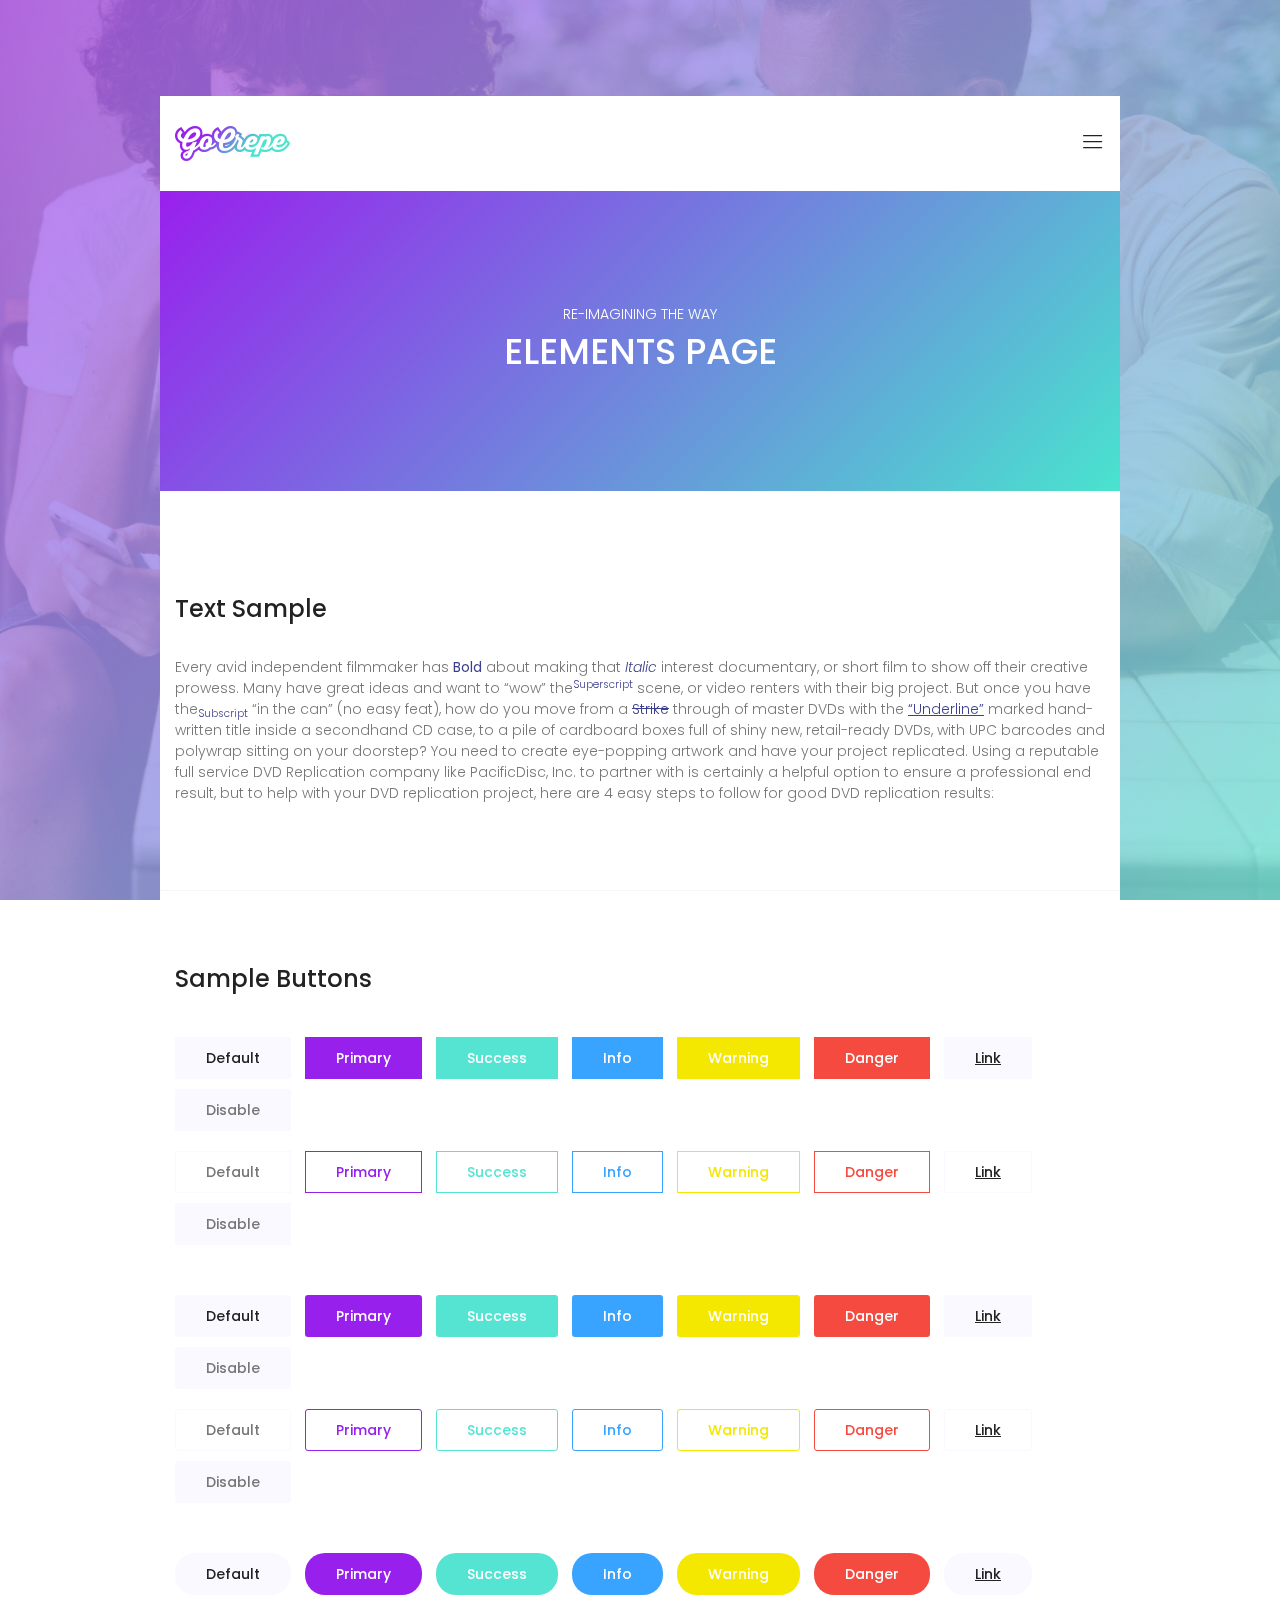
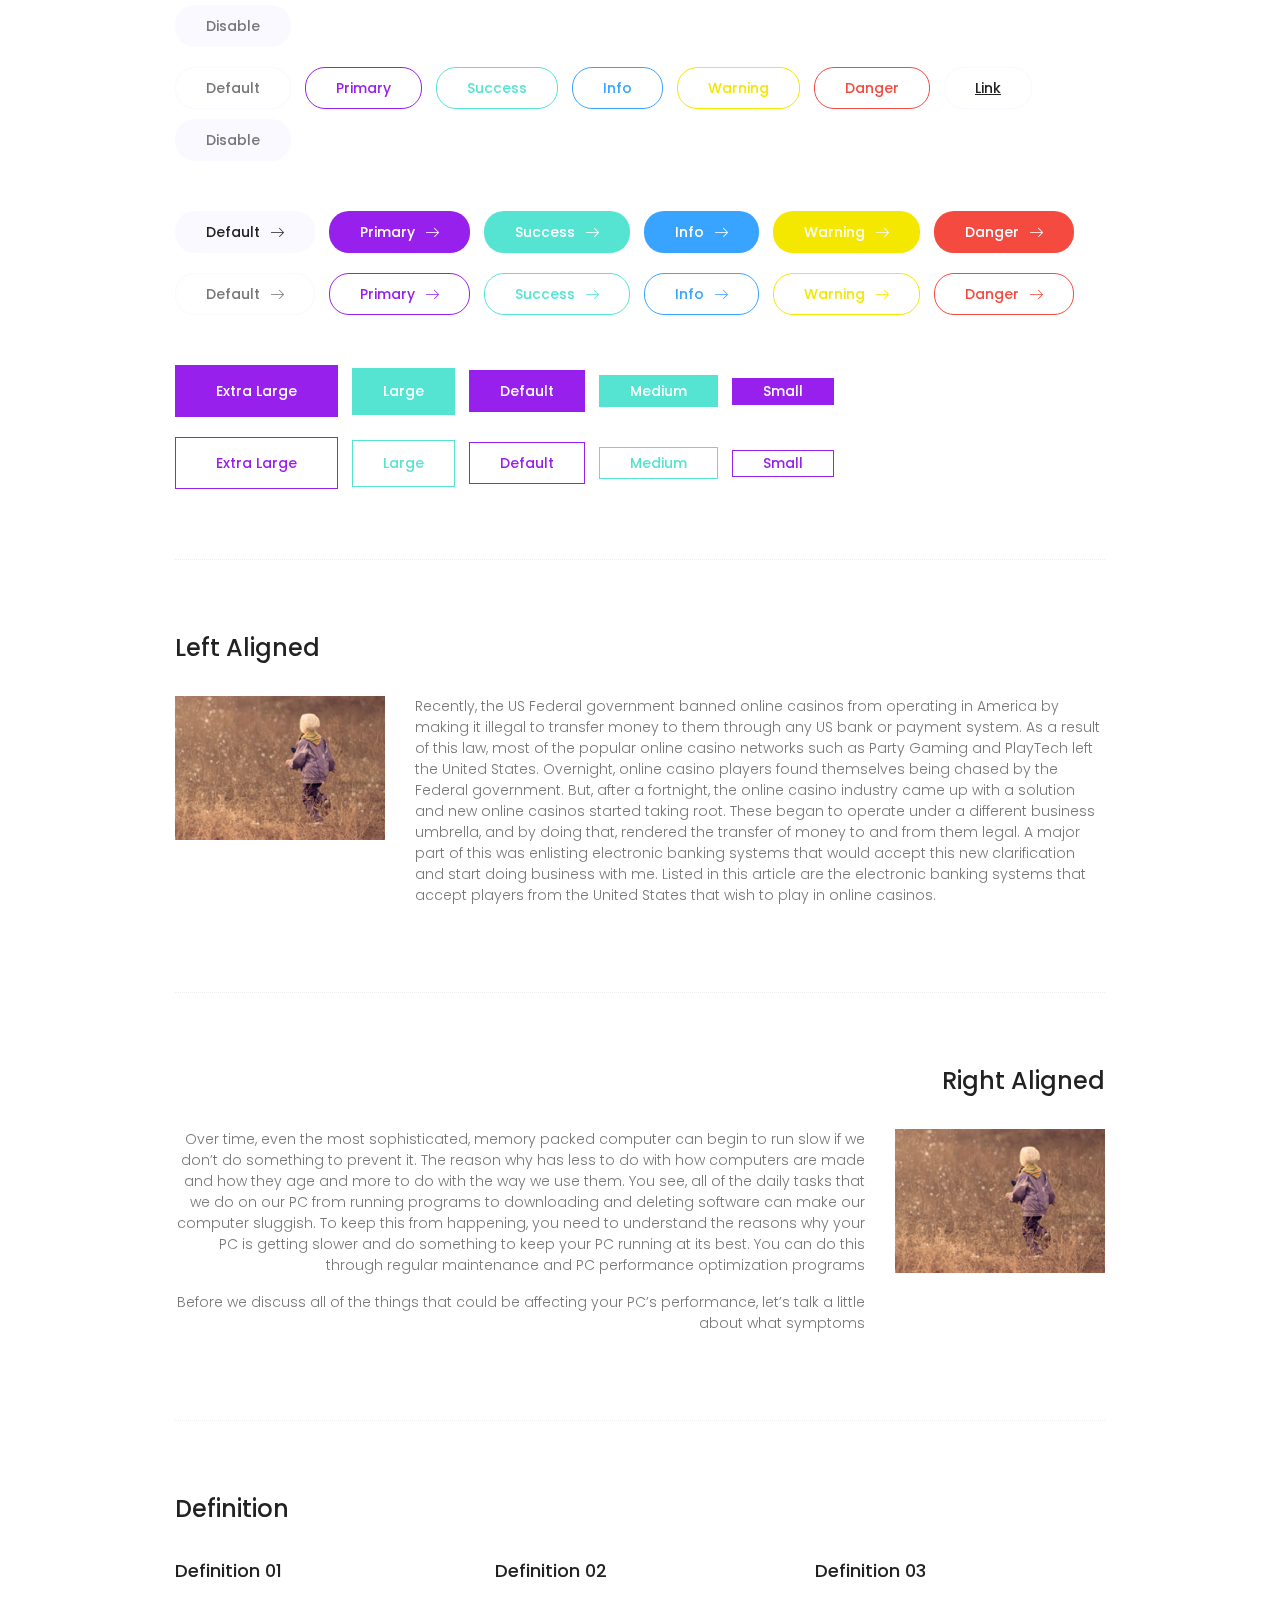
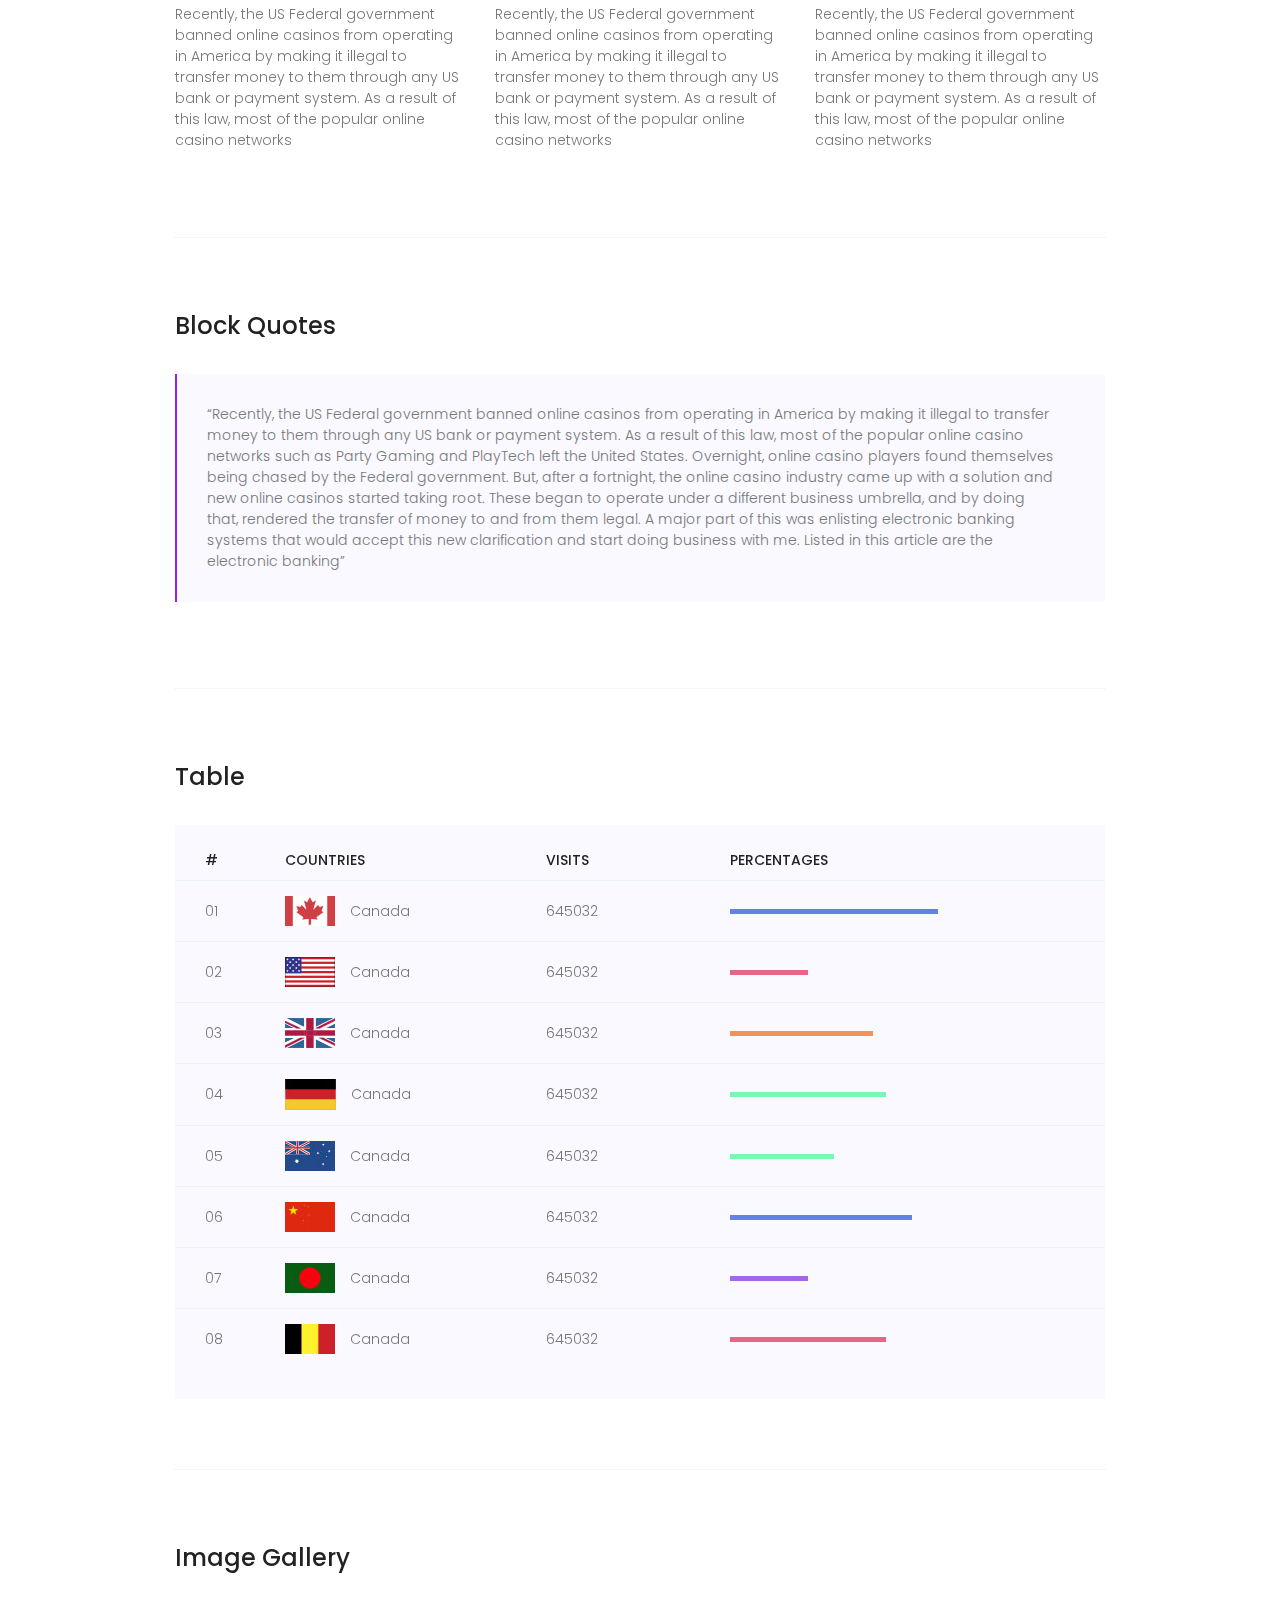
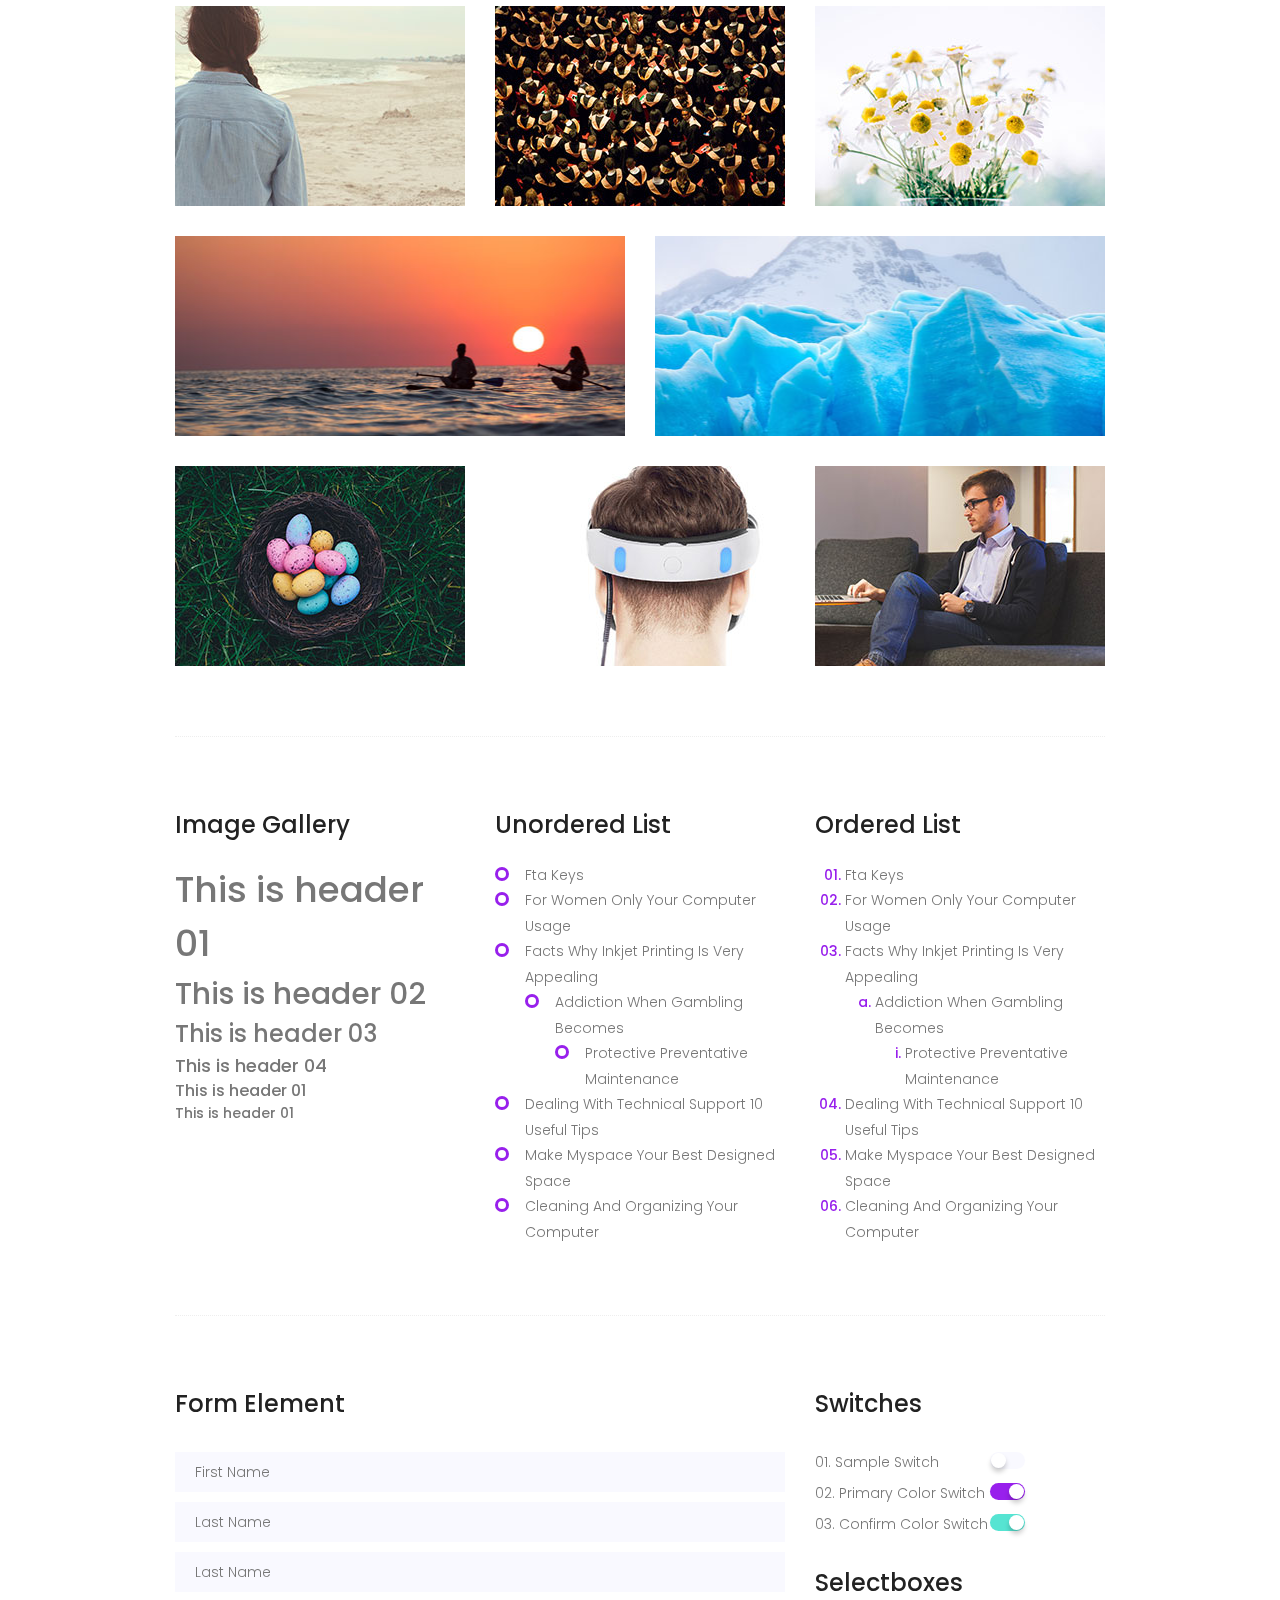
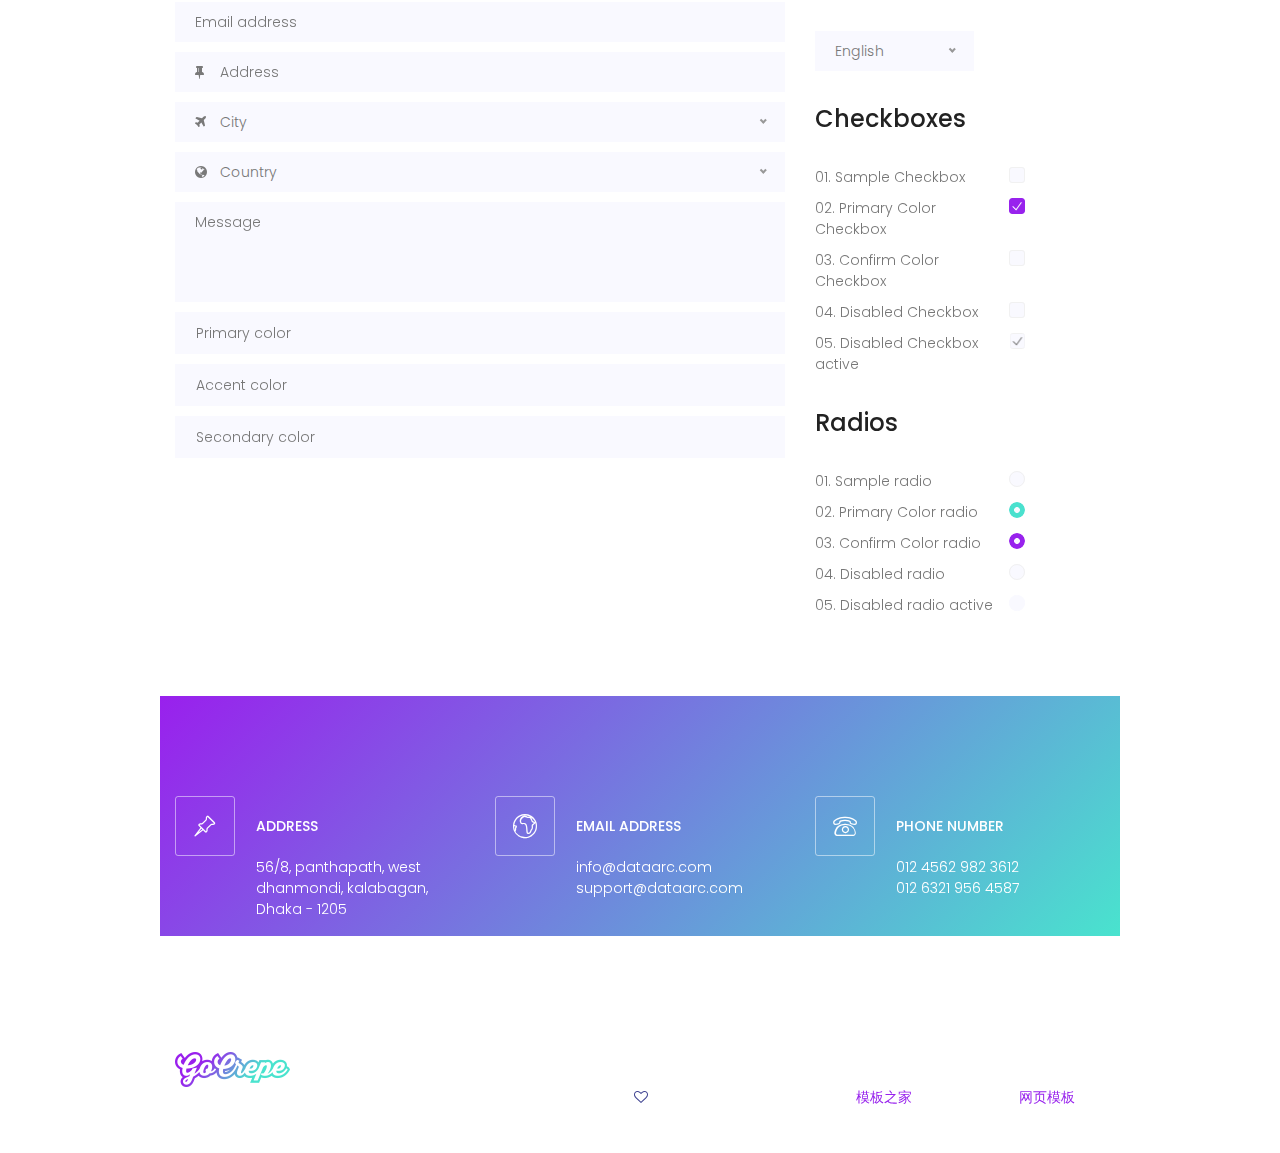
<file: 2019main/elements.html>
<!DOCTYPE html>
<html lang="zxx" class="no-js">
<head>
	<!-- Mobile Specific Meta -->
	<meta name="viewport" content="width=device-width, initial-scale=1, shrink-to-fit=no">
	<!-- Favicon-->
	<link rel="shortcut icon" href="img/fav.png">
	<!-- Author Meta -->
	<meta name="author" content="CodePixar">
	<!-- Meta Description -->
	<meta name="description" content="">
	<!-- Meta Keyword -->
	<meta name="keywords" content="">
	<!-- meta character set -->
	<meta charset="UTF-8">
	<!-- Site Title -->
	<title>Go Crepe</title>

	<link href="https://fonts.googleapis.com/css?family=Poppins:300,500,600" rel="stylesheet">
		<!--
		CSS
		============================================= -->
		<link rel="stylesheet" href="css/linearicons.css">
		<link rel="stylesheet" href="css/owl.carousel.css">
		<link rel="stylesheet" href="css/font-awesome.min.css">
		<link rel="stylesheet" href="css/nice-select.css">
		<link rel="stylesheet" href="css/magnific-popup.css">
		<link rel="stylesheet" href="css/bootstrap.css">
		<link rel="stylesheet" href="css/main.css">
	</head>
	<body>
		<div class="main-wrapper-first">
			<header>
				<div class="container">
					<div class="header-wrap">
						<div class="header-top d-flex justify-content-between align-items-center">
							<div class="logo">
								<img src="img/logo.png" alt="">
							</div>
							<div class="main-menubar d-flex align-items-center">
								<nav class="hide">
									<a href="index.html">Home</a>
									<a href="generic.html">Generic</a>
									<a href="elements.html">Elements</a>
								</nav>
								<div class="menu-bar"><span class="lnr lnr-menu"></span></div>
							</div>
						</div>
					</div>
				</div>
			</header>
			<div class="banner-area">
				<div class="container">
					<div class="row justify-content-center generic-height align-items-center">
						<div class="col-lg-8">
							<div class="banner-content text-center">
								<span class="text-white top text-uppercase">Re-imagining the way</span>
								<h1 class="text-white text-uppercase">Elements Page</h1>
							</div>
						</div>
					</div>
				</div>
			</div>

			<!-- Start Sample Area -->
			<section class="sample-text-area">
				<div class="container">
					<h3 class="text-heading">Text Sample</h3>
					<p class="sample-text">
						Every avid independent filmmaker has <b>Bold</b> about making that <i>Italic</i> interest documentary, or short film to show off their creative prowess. Many have great ideas and want to “wow” the<sup>Superscript</sup> scene, or video renters with their big project.  But once you have the<sub>Subscript</sub> “in the can” (no easy feat), how do you move from a <del>Strike</del> through of master DVDs with the <u>“Underline”</u> marked hand-written title inside a secondhand CD case, to a pile of cardboard boxes full of shiny new, retail-ready DVDs, with UPC barcodes and polywrap sitting on your doorstep?  You need to create eye-popping artwork and have your project replicated. Using a reputable full service DVD Replication company like PacificDisc, Inc. to partner with is certainly a helpful option to ensure a professional end result, but to help with your DVD replication project, here are 4 easy steps to follow for good DVD replication results:

					</p>
				</div>
			</section>
			<!-- End Sample Area -->
			<!-- Start Button -->
			<section class="button-area">
				<div class="container border-top-generic">
					<h3 class="text-heading">Sample Buttons</h3>
					<div class="button-group-area">
						<a href="#" class="genric-btn default">Default</a>
						<a href="#" class="genric-btn primary">Primary</a>
						<a href="#" class="genric-btn success">Success</a>
						<a href="#" class="genric-btn info">Info</a>
						<a href="#" class="genric-btn warning">Warning</a>
						<a href="#" class="genric-btn danger">Danger</a>
						<a href="#" class="genric-btn link">Link</a>
						<a href="#" class="genric-btn disable">Disable</a>
					</div>
					<div class="button-group-area mt-10">
						<a href="#" class="genric-btn default-border">Default</a>
						<a href="#" class="genric-btn primary-border">Primary</a>
						<a href="#" class="genric-btn success-border">Success</a>
						<a href="#" class="genric-btn info-border">Info</a>
						<a href="#" class="genric-btn warning-border">Warning</a>
						<a href="#" class="genric-btn danger-border">Danger</a>
						<a href="#" class="genric-btn link-border">Link</a>
						<a href="#" class="genric-btn disable">Disable</a>
					</div>
					<div class="button-group-area mt-40">
						<a href="#" class="genric-btn default radius">Default</a>
						<a href="#" class="genric-btn primary radius">Primary</a>
						<a href="#" class="genric-btn success radius">Success</a>
						<a href="#" class="genric-btn info radius">Info</a>
						<a href="#" class="genric-btn warning radius">Warning</a>
						<a href="#" class="genric-btn danger radius">Danger</a>
						<a href="#" class="genric-btn link radius">Link</a>
						<a href="#" class="genric-btn disable radius">Disable</a>
					</div>
					<div class="button-group-area mt-10">
						<a href="#" class="genric-btn default-border radius">Default</a>
						<a href="#" class="genric-btn primary-border radius">Primary</a>
						<a href="#" class="genric-btn success-border radius">Success</a>
						<a href="#" class="genric-btn info-border radius">Info</a>
						<a href="#" class="genric-btn warning-border radius">Warning</a>
						<a href="#" class="genric-btn danger-border radius">Danger</a>
						<a href="#" class="genric-btn link-border radius">Link</a>
						<a href="#" class="genric-btn disable radius">Disable</a>
					</div>
					<div class="button-group-area mt-40">
						<a href="#" class="genric-btn default circle">Default</a>
						<a href="#" class="genric-btn primary circle">Primary</a>
						<a href="#" class="genric-btn success circle">Success</a>
						<a href="#" class="genric-btn info circle">Info</a>
						<a href="#" class="genric-btn warning circle">Warning</a>
						<a href="#" class="genric-btn danger circle">Danger</a>
						<a href="#" class="genric-btn link circle">Link</a>
						<a href="#" class="genric-btn disable circle">Disable</a>
					</div>
					<div class="button-group-area mt-10">
						<a href="#" class="genric-btn default-border circle">Default</a>
						<a href="#" class="genric-btn primary-border circle">Primary</a>
						<a href="#" class="genric-btn success-border circle">Success</a>
						<a href="#" class="genric-btn info-border circle">Info</a>
						<a href="#" class="genric-btn warning-border circle">Warning</a>
						<a href="#" class="genric-btn danger-border circle">Danger</a>
						<a href="#" class="genric-btn link-border circle">Link</a>
						<a href="#" class="genric-btn disable circle">Disable</a>
					</div>
					<div class="button-group-area mt-40">
						<a href="#" class="genric-btn default circle arrow">Default<span class="lnr lnr-arrow-right"></span></a>
						<a href="#" class="genric-btn primary circle arrow">Primary<span class="lnr lnr-arrow-right"></span></a>
						<a href="#" class="genric-btn success circle arrow">Success<span class="lnr lnr-arrow-right"></span></a>
						<a href="#" class="genric-btn info circle arrow">Info<span class="lnr lnr-arrow-right"></span></a>
						<a href="#" class="genric-btn warning circle arrow">Warning<span class="lnr lnr-arrow-right"></span></a>
						<a href="#" class="genric-btn danger circle arrow">Danger<span class="lnr lnr-arrow-right"></span></a>
					</div>
					<div class="button-group-area mt-10">
						<a href="#" class="genric-btn default-border circle arrow">Default<span class="lnr lnr-arrow-right"></span></a>
						<a href="#" class="genric-btn primary-border circle arrow">Primary<span class="lnr lnr-arrow-right"></span></a>
						<a href="#" class="genric-btn success-border circle arrow">Success<span class="lnr lnr-arrow-right"></span></a>
						<a href="#" class="genric-btn info-border circle arrow">Info<span class="lnr lnr-arrow-right"></span></a>
						<a href="#" class="genric-btn warning-border circle arrow">Warning<span class="lnr lnr-arrow-right"></span></a>
						<a href="#" class="genric-btn danger-border circle arrow">Danger<span class="lnr lnr-arrow-right"></span></a>
					</div>
					<div class="button-group-area mt-40">
						<a href="#" class="genric-btn primary e-large">Extra Large</a>
						<a href="#" class="genric-btn success large">Large</a>
						<a href="#" class="genric-btn primary">Default</a>
						<a href="#" class="genric-btn success medium">Medium</a>
						<a href="#" class="genric-btn primary small">Small</a>
					</div>
					<div class="button-group-area mt-10">
						<a href="#" class="genric-btn primary-border e-large">Extra Large</a>
						<a href="#" class="genric-btn success-border large">Large</a>
						<a href="#" class="genric-btn primary-border">Default</a>
						<a href="#" class="genric-btn success-border medium">Medium</a>
						<a href="#" class="genric-btn primary-border small">Small</a>
					</div>
				</div>
			</section>
			<!-- End Button -->
			<!-- Start Align Area -->
			<div class="white-bg">
				<div class="container">
					<div class="section-top-border">
						<h3 class="mb-30">Left Aligned</h3>
						<div class="row">
							<div class="col-md-3">
								<img src="img/d.jpg" alt="" class="img-fluid">
							</div>
							<div class="col-md-9 mt-sm-20">
								<p>Recently, the US Federal government banned online casinos from operating in America by making it illegal to transfer money to them through any US bank or payment system. As a result of this law, most of the popular online casino networks such as Party Gaming and PlayTech left the United States. Overnight, online casino players found themselves being chased by the Federal government. But, after a fortnight, the online casino industry came up with a solution and new online casinos started taking root. These began to operate under a different business umbrella, and by doing that, rendered the transfer of money to and from them legal. A major part of this was enlisting electronic banking systems that would accept this new clarification and start doing business with me. Listed in this article are the electronic banking systems that accept players from the United States that wish to play in online casinos.</p>
							</div>
						</div>
					</div>
					<div class="section-top-border text-right">
						<h3 class="mb-30">Right Aligned</h3>
						<div class="row">
							<div class="col-md-9">
								<p class="text-right">Over time, even the most sophisticated, memory packed computer can begin to run slow if we don’t do something to prevent it. The reason why has less to do with how computers are made and how they age and more to do with the way we use them. You see, all of the daily tasks that we do on our PC from running programs to downloading and deleting software can make our computer sluggish. To keep this from happening, you need to understand the reasons why your PC is getting slower and do something to keep your PC running at its best. You can do this through regular maintenance and PC performance optimization programs</p>
								<p class="text-right">Before we discuss all of the things that could be affecting your PC’s performance, let’s talk a little about what symptoms</p>
							</div>
							<div class="col-md-3">
								<img src="img/d.jpg" alt="" class="img-fluid">
							</div>
						</div>
					</div>
					<div class="section-top-border">
						<h3 class="mb-30">Definition</h3>
						<div class="row">
							<div class="col-md-4">
								<div class="single-defination">
									<h4 class="mb-20">Definition 01</h4>
									<p>Recently, the US Federal government banned online casinos from operating in America by making it illegal to transfer money to them through any US bank or payment system. As a result of this law, most of the popular online casino networks</p>
								</div>
							</div>
							<div class="col-md-4">
								<div class="single-defination">
									<h4 class="mb-20">Definition 02</h4>
									<p>Recently, the US Federal government banned online casinos from operating in America by making it illegal to transfer money to them through any US bank or payment system. As a result of this law, most of the popular online casino networks</p>
								</div>
							</div>
							<div class="col-md-4">
								<div class="single-defination">
									<h4 class="mb-20">Definition 03</h4>
									<p>Recently, the US Federal government banned online casinos from operating in America by making it illegal to transfer money to them through any US bank or payment system. As a result of this law, most of the popular online casino networks</p>
								</div>
							</div>
						</div>
					</div>
					<div class="section-top-border">
						<h3 class="mb-30">Block Quotes</h3>
						<div class="row">
							<div class="col-lg-12">
								<blockquote class="generic-blockquote">
									“Recently, the US Federal government banned online casinos from operating in America by making it illegal to transfer money to them through any US bank or payment system. As a result of this law, most of the popular online casino networks such as Party Gaming and PlayTech left the United States. Overnight, online casino players found themselves being chased by the Federal government. But, after a fortnight, the online casino industry came up with a solution and new online casinos started taking root. These began to operate under a different business umbrella, and by doing that, rendered the transfer of money to and from them legal. A major part of this was enlisting electronic banking systems that would accept this new clarification and start doing business with me. Listed in this article are the electronic banking”
								</blockquote>
							</div>
						</div>
					</div>
					<div class="section-top-border">
						<h3 class="mb-30">Table</h3>
						<div class="progress-table-wrap">
							<div class="progress-table">
								<div class="table-head">
									<div class="serial">#</div>
									<div class="country">Countries</div>
									<div class="visit">Visits</div>
									<div class="percentage">Percentages</div>
								</div>
								<div class="table-row">
									<div class="serial">01</div>
									<div class="country"> <img src="img/f1.jpg" alt="flag">Canada</div>
									<div class="visit">645032</div>
									<div class="percentage">
										<div class="progress">
											<div class="progress-bar color-1" role="progressbar" style="width: 80%" aria-valuenow="80" aria-valuemin="0" aria-valuemax="100"></div>
										</div>
									</div>
								</div>
								<div class="table-row">
									<div class="serial">02</div>
									<div class="country"> <img src="img/f2.jpg" alt="flag">Canada</div>
									<div class="visit">645032</div>
									<div class="percentage">
										<div class="progress">
											<div class="progress-bar color-2" role="progressbar" style="width: 30%" aria-valuenow="30" aria-valuemin="0" aria-valuemax="100"></div>
										</div>
									</div>
								</div>
								<div class="table-row">
									<div class="serial">03</div>
									<div class="country"> <img src="img/f3.jpg" alt="flag">Canada</div>
									<div class="visit">645032</div>
									<div class="percentage">
										<div class="progress">
											<div class="progress-bar color-3" role="progressbar" style="width: 55%" aria-valuenow="55" aria-valuemin="0" aria-valuemax="100"></div>
										</div>
									</div>
								</div>
								<div class="table-row">
									<div class="serial">04</div>
									<div class="country"> <img src="img/f4.jpg" alt="flag">Canada</div>
									<div class="visit">645032</div>
									<div class="percentage">
										<div class="progress">
											<div class="progress-bar color-4" role="progressbar" style="width: 60%" aria-valuenow="60" aria-valuemin="0" aria-valuemax="100"></div>
										</div>
									</div>
								</div>
								<div class="table-row">
									<div class="serial">05</div>
									<div class="country"> <img src="img/f5.jpg" alt="flag">Canada</div>
									<div class="visit">645032</div>
									<div class="percentage">
										<div class="progress">
											<div class="progress-bar color-5" role="progressbar" style="width: 40%" aria-valuenow="40" aria-valuemin="0" aria-valuemax="100"></div>
										</div>
									</div>
								</div>
								<div class="table-row">
									<div class="serial">06</div>
									<div class="country"> <img src="img/f6.jpg" alt="flag">Canada</div>
									<div class="visit">645032</div>
									<div class="percentage">
										<div class="progress">
											<div class="progress-bar color-6" role="progressbar" style="width: 70%" aria-valuenow="70" aria-valuemin="0" aria-valuemax="100"></div>
										</div>
									</div>
								</div>
								<div class="table-row">
									<div class="serial">07</div>
									<div class="country"> <img src="img/f7.jpg" alt="flag">Canada</div>
									<div class="visit">645032</div>
									<div class="percentage">
										<div class="progress">
											<div class="progress-bar color-7" role="progressbar" style="width: 30%" aria-valuenow="30" aria-valuemin="0" aria-valuemax="100"></div>
										</div>
									</div>
								</div>
								<div class="table-row">
									<div class="serial">08</div>
									<div class="country"> <img src="img/f8.jpg" alt="flag">Canada</div>
									<div class="visit">645032</div>
									<div class="percentage">
										<div class="progress">
											<div class="progress-bar color-8" role="progressbar" style="width: 60%" aria-valuenow="60" aria-valuemin="0" aria-valuemax="100"></div>
										</div>
									</div>
								</div>
							</div>
						</div>
					</div>
					<div class="section-top-border">
						<h3>Image Gallery</h3>
						<div class="row gallery-item">
							<div class="col-md-4">
								<a href="img/g1.jpg" class="img-pop-up"><div class="single-gallery-image" style="background: url(img/g1.jpg);"></div></a>
							</div>
							<div class="col-md-4">
								<a href="img/g2.jpg" class="img-pop-up"><div class="single-gallery-image" style="background: url(img/g2.jpg);"></div></a>
							</div>
							<div class="col-md-4">
								<a href="img/g3.jpg" class="img-pop-up"><div class="single-gallery-image" style="background: url(img/g3.jpg);"></div></a>
							</div>
							<div class="col-md-6">
								<a href="img/g4.jpg" class="img-pop-up"><div class="single-gallery-image" style="background: url(img/g4.jpg);"></div></a>
							</div>
							<div class="col-md-6">
								<a href="img/g5.jpg" class="img-pop-up"><div class="single-gallery-image" style="background: url(img/g5.jpg);"></div></a>
							</div>
							<div class="col-md-4">
								<a href="img/g6.jpg" class="img-pop-up"><div class="single-gallery-image" style="background: url(img/g6.jpg);"></div></a>
							</div>
							<div class="col-md-4">
								<a href="img/g7.jpg" class="img-pop-up"><div class="single-gallery-image" style="background: url(img/g7.jpg);"></div></a>
							</div>
							<div class="col-md-4">
								<a href="img/g8.jpg" class="img-pop-up"><div class="single-gallery-image" style="background: url(img/g8.jpg);"></div></a>
							</div>
						</div>
					</div>
					<div class="section-top-border">
						<div class="row">
							<div class="col-md-4">
								<h3 class="mb-20">Image Gallery</h3>
								<div class="typography">
									<h1>This is header 01</h1>
									<h2>This is header 02</h2>
									<h3>This is header 03</h3>
									<h4>This is header 04</h4>
									<h5>This is header 01</h5>
									<h6>This is header 01</h6>
								</div>
							</div>
							<div class="col-md-4 mt-sm-30">
								<h3 class="mb-20">Unordered List</h3>
								<div class="">
									<ul class="unordered-list">
										<li>Fta Keys</li>
										<li>For Women Only Your Computer Usage</li>
										<li>Facts Why Inkjet Printing Is Very Appealing
											<ul>
												<li>Addiction When Gambling Becomes
													<ul>
														<li>Protective Preventative Maintenance</li>
													</ul>
												</li>
											</ul>
										</li>
										<li>Dealing With Technical Support 10 Useful Tips</li>
										<li>Make Myspace Your Best Designed Space</li>
										<li>Cleaning And Organizing Your Computer</li>
									</ul>
								</div>
							</div>
							<div class="col-md-4 mt-sm-30">
								<h3 class="mb-20">Ordered List</h3>
								<div class="">
									<ol class="ordered-list">
										<li><span>Fta Keys</span></li>
										<li><span>For Women Only Your Computer Usage</span></li>
										<li><span>Facts Why Inkjet Printing Is Very Appealing</span>
											<ol class="ordered-list-alpha">
												<li><span>Addiction When Gambling Becomes</span>
													<ol class="ordered-list-roman">
														<li><span>Protective Preventative Maintenance</span></li>
													</ol>
												</li>
											</ol>
										</li>
										<li><span>Dealing With Technical Support 10 Useful Tips</span></li>
										<li><span>Make Myspace Your Best Designed Space</span></li>
										<li><span>Cleaning And Organizing Your Computer</span></li>
									</ol>
								</div>
							</div>
						</div>
					</div>
					<div class="section-top-border">
						<div class="row">
							<div class="col-lg-8 col-md-8">
								<h3 class="mb-30">Form Element</h3>
								<form action="#">
									<div class="mt-10">
										<input type="text" name="first_name" placeholder="First Name" onfocus="this.placeholder = ''" onblur="this.placeholder = 'First Name'" required class="single-input">
									</div>
									<div class="mt-10">
										<input type="text" name="last_name" placeholder="Last Name" onfocus="this.placeholder = ''" onblur="this.placeholder = 'Last Name'" required class="single-input">
									</div>
									<div class="mt-10">
										<input type="text" name="last_name" placeholder="Last Name" onfocus="this.placeholder = ''" onblur="this.placeholder = 'Last Name'" required class="single-input">
									</div>
									<div class="mt-10">
										<input type="email" name="EMAIL" placeholder="Email address" onfocus="this.placeholder = ''" onblur="this.placeholder = 'Email address'" required class="single-input">
									</div>
									<div class="input-group-icon mt-10">
										<div class="icon"><i class="fa fa-thumb-tack" aria-hidden="true"></i></div>
										<input type="text" name="address" placeholder="Address" onfocus="this.placeholder = ''" onblur="this.placeholder = 'Address'" required class="single-input">
									</div>
									<div class="input-group-icon mt-10">
										<div class="icon"><i class="fa fa-plane" aria-hidden="true"></i></div>
										<div class="form-select">
											<select>
												<option value="1">City</option>
												<option value="1">Dhaka</option>
												<option value="1">Dilli</option>
												<option value="1">Newyork</option>
												<option value="1">Islamabad</option>
											</select>
										</div>
									</div>
									<div class="input-group-icon mt-10">
										<div class="icon"><i class="fa fa-globe" aria-hidden="true"></i></div>
										<div class="form-select">
											<select>
												<option value="1">Country</option>
												<option value="1">Bangladesh</option>
												<option value="1">India</option>
												<option value="1">England</option>
												<option value="1">Srilanka</option>
											</select>
										</div>
									</div>

									<div class="mt-10">
										<textarea class="single-textarea" placeholder="Message" onfocus="this.placeholder = ''" onblur="this.placeholder = 'Message'" required></textarea>
									</div>
									<!-- For Gradient Border Use -->
									<!-- <div class="mt-10">
										<div class="primary-input">
											<input id="primary-input" type="text" name="first_name" placeholder="Primary color" onfocus="this.placeholder = ''" onblur="this.placeholder = 'Primary color'">
											<label for="primary-input"></label>
										</div>
									</div> -->
									<div class="mt-10">
										<input type="text" name="first_name" placeholder="Primary color" onfocus="this.placeholder = ''" onblur="this.placeholder = 'Primary color'" required class="single-input-primary">
									</div>
									<div class="mt-10">
										<input type="text" name="first_name" placeholder="Accent color" onfocus="this.placeholder = ''" onblur="this.placeholder = 'Accent color'" required class="single-input-accent">
									</div>
									<div class="mt-10">
										<input type="text" name="first_name" placeholder="Secondary color" onfocus="this.placeholder = ''" onblur="this.placeholder = 'Secondary color'" required class="single-input-secondary">
									</div>
								</form>
							</div>
							<div class="col-lg-3 col-md-4 mt-sm-30">
								<div class="single-element-widget">
									<h3 class="mb-30">Switches</h3>
									<div class="switch-wrap d-flex justify-content-between">
										<p>01. Sample Switch</p>
										<div class="primary-switch">
											<input type="checkbox" id="default-switch">
											<label for="default-switch"></label>
										</div>
									</div>
									<div class="switch-wrap d-flex justify-content-between">
										<p>02. Primary Color Switch</p>
										<div class="primary-switch">
											<input type="checkbox" id="primary-switch" checked>
											<label for="primary-switch"></label>
										</div>
									</div>
									<div class="switch-wrap d-flex justify-content-between">
										<p>03. Confirm Color Switch</p>
										<div class="confirm-switch">
											<input type="checkbox" id="confirm-switch" checked>
											<label for="confirm-switch"></label>
										</div>
									</div>
								</div>
								<div class="single-element-widget mt-30">
									<h3 class="mb-30">Selectboxes</h3>
									<div class="default-select">
										<select>
											<option value="1">English</option>
											<option value="1">Spanish</option>
											<option value="1">Arabic</option>
											<option value="1">Portuguise</option>
											<option value="1">Bengali</option>
										</select>
									</div>
								</div>
								<div class="single-element-widget mt-30">
									<h3 class="mb-30">Checkboxes</h3>
									<div class="switch-wrap d-flex justify-content-between">
										<p>01. Sample Checkbox</p>
										<div class="primary-checkbox">
											<input type="checkbox" id="default-checkbox">
											<label for="default-checkbox"></label>
										</div>
									</div>
									<div class="switch-wrap d-flex justify-content-between">
										<p>02. Primary Color Checkbox</p>
										<div class="primary-checkbox">
											<input type="checkbox" id="primary-checkbox" checked>
											<label for="primary-checkbox"></label>
										</div>
									</div>
									<div class="switch-wrap d-flex justify-content-between">
										<p>03. Confirm Color Checkbox</p>
										<div class="confirm-checkbox">
											<input type="checkbox" id="confirm-checkbox">
											<label for="confirm-checkbox"></label>
										</div>
									</div>
									<div class="switch-wrap d-flex justify-content-between">
										<p>04. Disabled Checkbox</p>
										<div class="disabled-checkbox">
											<input type="checkbox" id="disabled-checkbox" disabled>
											<label for="disabled-checkbox"></label>
										</div>
									</div>
									<div class="switch-wrap d-flex justify-content-between">
										<p>05. Disabled Checkbox active</p>
										<div class="disabled-checkbox">
											<input type="checkbox" id="disabled-checkbox-active" checked disabled>
											<label for="disabled-checkbox-active"></label>
										</div>
									</div>
								</div>
								<div class="single-element-widget mt-30">
									<h3 class="mb-30">Radios</h3>
									<div class="switch-wrap d-flex justify-content-between">
										<p>01. Sample radio</p>
										<div class="primary-radio">
											<input type="checkbox" id="default-radio">
											<label for="default-radio"></label>
										</div>
									</div>
									<div class="switch-wrap d-flex justify-content-between">
										<p>02. Primary Color radio</p>
										<div class="primary-radio">
											<input type="checkbox" id="primary-radio" checked>
											<label for="primary-radio"></label>
										</div>
									</div>
									<div class="switch-wrap d-flex justify-content-between">
										<p>03. Confirm Color radio</p>
										<div class="confirm-radio">
											<input type="checkbox" id="confirm-radio" checked>
											<label for="confirm-radio"></label>
										</div>
									</div>
									<div class="switch-wrap d-flex justify-content-between">
										<p>04. Disabled radio</p>
										<div class="disabled-radio">
											<input type="checkbox" id="disabled-radio" disabled>
											<label for="disabled-radio"></label>
										</div>
									</div>
									<div class="switch-wrap d-flex justify-content-between">
										<p>05. Disabled radio active</p>
										<div class="disabled-radio">
											<input type="checkbox" id="disabled-radio-active" checked disabled>
											<label for="disabled-radio-active"></label>
										</div>
									</div>
								</div>
							</div>
						</div>
					</div>
				</div>
			</div>



			<!-- End Align Area -->
			<!-- Start Footer Widget Area -->
			<section class="footer-widget-area">
				<div class="container">
					<div class="row">
						<div class="col-md-4">
							<div class="single-widget d-flex flex-wrap justify-content-between">
								<div class="icon d-flex align-items-center justify-content-center">
									<span class="lnr lnr-pushpin"></span>
								</div>
								<div class="desc">
									<h6 class="title text-uppercase">Address</h6>
									<p>56/8, panthapath, west <br> dhanmondi, kalabagan, <br>Dhaka - 1205</p>
								</div>
							</div>
						</div>
						<div class="col-md-4">
							<div class="single-widget d-flex flex-wrap justify-content-between">
								<div class="icon d-flex align-items-center justify-content-center">
									<span class="lnr lnr-earth"></span>
								</div>
								<div class="desc">
									<h6 class="title text-uppercase">Email Address</h6>
									<div class="contact">
										<a href="mailto:info@dataarc.com">info@dataarc.com</a> <br>
										<a href="mailto:support@dataarc.com">support@dataarc.com</a>
									</div>
								</div>
							</div>
						</div>
						<div class="col-md-4">
							<div class="single-widget d-flex flex-wrap justify-content-between">
								<div class="icon d-flex align-items-center justify-content-center">
									<span class="lnr lnr-phone"></span>
								</div>
								<div class="desc">
									<h6 class="title text-uppercase">Phone Number</h6>
									<div class="contact">
										<a href="tel:1545">012 4562 982 3612</a> <br>
										<a href="tel:54512">012 6321 956 4587</a>
									</div>
								</div>
							</div>
						</div>
					</div>
				</div>
			</section>
			<!-- End Footer Widget Area -->
			<!-- Start footer Area -->
			<footer>
				<div class="container">
					<div class="footer-content d-flex justify-content-between align-items-center flex-wrap">
						<div class="logo">
							<img src="img/logo.png" alt="">
						</div>
						<div class="copy-right-text">Copyright &copy; 2017  |  All rights reserved. This template is made with <i class="fa fa-heart-o" aria-hidden="true"></i> by Colorlib. More Templates <a href="http://www.cssmoban.com/" target="_blank" title="模板之家">模板之家</a> - Collect from <a href="http://www.cssmoban.com/" title="网页模板" target="_blank">网页模板</a></div>
						<div class="footer-social">
							<a href="#"><i class="fa fa-facebook"></i></a>
							<a href="#"><i class="fa fa-twitter"></i></a>
							<a href="#"><i class="fa fa-dribbble"></i></a>
							<a href="#"><i class="fa fa-behance"></i></a>
						</div>
					</div>
				</div>
			</footer>
			<!-- End footer Area -->




		</div>




		<script src="js/vendor/jquery-2.2.4.min.js"></script>
		<script src="https://cdnjs.cloudflare.com/ajax/libs/popper.js/1.11.0/umd/popper.min.js" integrity="sha384-b/U6ypiBEHpOf/4+1nzFpr53nxSS+GLCkfwBdFNTxtclqqenISfwAzpKaMNFNmj4" crossorigin="anonymous"></script>
		<script src="js/vendor/bootstrap.min.js"></script>
		<script src="js/jquery.ajaxchimp.min.js"></script>
		<script src="js/owl.carousel.min.js"></script>
		<script src="js/jquery.nice-select.min.js"></script>
		<script src="js/jquery.magnific-popup.min.js"></script>
		<script src="js/main.js"></script>
	</body>
</html>
</file>
<file: 2019main/css/linearicons.css>
@font-face {
	font-family: 'Linearicons-Free';
	src:url('../fonts/Linearicons-Free.eot?w118d');
	src:url('../fonts/Linearicons-Free.eot?#iefixw118d') format('embedded-opentype'),
		url('../fonts/Linearicons-Free.woff2?w118d') format('woff2'),
		url('../fonts/Linearicons-Free.woff?w118d') format('woff'),
		url('../fonts/Linearicons-Free.ttf?w118d') format('truetype'),
		url('../fonts/Linearicons-Free.svg?w118d#Linearicons-Free') format('svg');
	font-weight: normal;
	font-style: normal;
}

.lnr {
	font-family: 'Linearicons-Free';
	speak: none;
	font-style: normal;
	font-weight: normal;
	font-variant: normal;
	text-transform: none;
	line-height: 1;

	/* Better Font Rendering =========== */
	-webkit-font-smoothing: antialiased;
	-moz-osx-font-smoothing: grayscale;
}

.lnr-home:before {
	content: "\e800";
}
.lnr-apartment:before {
	content: "\e801";
}
.lnr-pencil:before {
	content: "\e802";
}
.lnr-magic-wand:before {
	content: "\e803";
}
.lnr-drop:before {
	content: "\e804";
}
.lnr-lighter:before {
	content: "\e805";
}
.lnr-poop:before {
	content: "\e806";
}
.lnr-sun:before {
	content: "\e807";
}
.lnr-moon:before {
	content: "\e808";
}
.lnr-cloud:before {
	content: "\e809";
}
.lnr-cloud-upload:before {
	content: "\e80a";
}
.lnr-cloud-download:before {
	content: "\e80b";
}
.lnr-cloud-sync:before {
	content: "\e80c";
}
.lnr-cloud-check:before {
	content: "\e80d";
}
.lnr-database:before {
	content: "\e80e";
}
.lnr-lock:before {
	content: "\e80f";
}
.lnr-cog:before {
	content: "\e810";
}
.lnr-trash:before {
	content: "\e811";
}
.lnr-dice:before {
	content: "\e812";
}
.lnr-heart:before {
	content: "\e813";
}
.lnr-star:before {
	content: "\e814";
}
.lnr-star-half:before {
	content: "\e815";
}
.lnr-star-empty:before {
	content: "\e816";
}
.lnr-flag:before {
	content: "\e817";
}
.lnr-envelope:before {
	content: "\e818";
}
.lnr-paperclip:before {
	content: "\e819";
}
.lnr-inbox:before {
	content: "\e81a";
}
.lnr-eye:before {
	content: "\e81b";
}
.lnr-printer:before {
	content: "\e81c";
}
.lnr-file-empty:before {
	content: "\e81d";
}
.lnr-file-add:before {
	content: "\e81e";
}
.lnr-enter:before {
	content: "\e81f";
}
.lnr-exit:before {
	content: "\e820";
}
.lnr-graduation-hat:before {
	content: "\e821";
}
.lnr-license:before {
	content: "\e822";
}
.lnr-music-note:before {
	content: "\e823";
}
.lnr-film-play:before {
	content: "\e824";
}
.lnr-camera-video:before {
	content: "\e825";
}
.lnr-camera:before {
	content: "\e826";
}
.lnr-picture:before {
	content: "\e827";
}
.lnr-book:before {
	content: "\e828";
}
.lnr-bookmark:before {
	content: "\e829";
}
.lnr-user:before {
	content: "\e82a";
}
.lnr-users:before {
	content: "\e82b";
}
.lnr-shirt:before {
	content: "\e82c";
}
.lnr-store:before {
	content: "\e82d";
}
.lnr-cart:before {
	content: "\e82e";
}
.lnr-tag:before {
	content: "\e82f";
}
.lnr-phone-handset:before {
	content: "\e830";
}
.lnr-phone:before {
	content: "\e831";
}
.lnr-pushpin:before {
	content: "\e832";
}
.lnr-map-marker:before {
	content: "\e833";
}
.lnr-map:before {
	content: "\e834";
}
.lnr-location:before {
	content: "\e835";
}
.lnr-calendar-full:before {
	content: "\e836";
}
.lnr-keyboard:before {
	content: "\e837";
}
.lnr-spell-check:before {
	content: "\e838";
}
.lnr-screen:before {
	content: "\e839";
}
.lnr-smartphone:before {
	content: "\e83a";
}
.lnr-tablet:before {
	content: "\e83b";
}
.lnr-laptop:before {
	content: "\e83c";
}
.lnr-laptop-phone:before {
	content: "\e83d";
}
.lnr-power-switch:before {
	content: "\e83e";
}
.lnr-bubble:before {
	content: "\e83f";
}
.lnr-heart-pulse:before {
	content: "\e840";
}
.lnr-construction:before {
	content: "\e841";
}
.lnr-pie-chart:before {
	content: "\e842";
}
.lnr-chart-bars:before {
	content: "\e843";
}
.lnr-gift:before {
	content: "\e844";
}
.lnr-diamond:before {
	content: "\e845";
}
.lnr-linearicons:before {
	content: "\e846";
}
.lnr-dinner:before {
	content: "\e847";
}
.lnr-coffee-cup:before {
	content: "\e848";
}
.lnr-leaf:before {
	content: "\e849";
}
.lnr-paw:before {
	content: "\e84a";
}
.lnr-rocket:before {
	content: "\e84b";
}
.lnr-briefcase:before {
	content: "\e84c";
}
.lnr-bus:before {
	content: "\e84d";
}
.lnr-car:before {
	content: "\e84e";
}
.lnr-train:before {
	content: "\e84f";
}
.lnr-bicycle:before {
	content: "\e850";
}
.lnr-wheelchair:before {
	content: "\e851";
}
.lnr-select:before {
	content: "\e852";
}
.lnr-earth:before {
	content: "\e853";
}
.lnr-smile:before {
	content: "\e854";
}
.lnr-sad:before {
	content: "\e855";
}
.lnr-neutral:before {
	content: "\e856";
}
.lnr-mustache:before {
	content: "\e857";
}
.lnr-alarm:before {
	content: "\e858";
}
.lnr-bullhorn:before {
	content: "\e859";
}
.lnr-volume-high:before {
	content: "\e85a";
}
.lnr-volume-medium:before {
	content: "\e85b";
}
.lnr-volume-low:before {
	content: "\e85c";
}
.lnr-volume:before {
	content: "\e85d";
}
.lnr-mic:before {
	content: "\e85e";
}
.lnr-hourglass:before {
	content: "\e85f";
}
.lnr-undo:before {
	content: "\e860";
}
.lnr-redo:before {
	content: "\e861";
}
.lnr-sync:before {
	content: "\e862";
}
.lnr-history:before {
	content: "\e863";
}
.lnr-clock:before {
	content: "\e864";
}
.lnr-download:before {
	content: "\e865";
}
.lnr-upload:before {
	content: "\e866";
}
.lnr-enter-down:before {
	content: "\e867";
}
.lnr-exit-up:before {
	content: "\e868";
}
.lnr-bug:before {
	content: "\e869";
}
.lnr-code:before {
	content: "\e86a";
}
.lnr-link:before {
	content: "\e86b";
}
.lnr-unlink:before {
	content: "\e86c";
}
.lnr-thumbs-up:before {
	content: "\e86d";
}
.lnr-thumbs-down:before {
	content: "\e86e";
}
.lnr-magnifier:before {
	content: "\e86f";
}
.lnr-cross:before {
	content: "\e870";
}
.lnr-menu:before {
	content: "\e871";
}
.lnr-list:before {
	content: "\e872";
}
.lnr-chevron-up:before {
	content: "\e873";
}
.lnr-chevron-down:before {
	content: "\e874";
}
.lnr-chevron-left:before {
	content: "\e875";
}
.lnr-chevron-right:before {
	content: "\e876";
}
.lnr-arrow-up:before {
	content: "\e877";
}
.lnr-arrow-down:before {
	content: "\e878";
}
.lnr-arrow-left:before {
	content: "\e879";
}
.lnr-arrow-right:before {
	content: "\e87a";
}
.lnr-move:before {
	content: "\e87b";
}
.lnr-warning:before {
	content: "\e87c";
}
.lnr-question-circle:before {
	content: "\e87d";
}
.lnr-menu-circle:before {
	content: "\e87e";
}
.lnr-checkmark-circle:before {
	content: "\e87f";
}
.lnr-cross-circle:before {
	content: "\e880";
}
.lnr-plus-circle:before {
	content: "\e881";
}
.lnr-circle-minus:before {
	content: "\e882";
}
.lnr-arrow-up-circle:before {
	content: "\e883";
}
.lnr-arrow-down-circle:before {
	content: "\e884";
}
.lnr-arrow-left-circle:before {
	content: "\e885";
}
.lnr-arrow-right-circle:before {
	content: "\e886";
}
.lnr-chevron-up-circle:before {
	content: "\e887";
}
.lnr-chevron-down-circle:before {
	content: "\e888";
}
.lnr-chevron-left-circle:before {
	content: "\e889";
}
.lnr-chevron-right-circle:before {
	content: "\e88a";
}
.lnr-crop:before {
	content: "\e88b";
}
.lnr-frame-expand:before {
	content: "\e88c";
}
.lnr-frame-contract:before {
	content: "\e88d";
}
.lnr-layers:before {
	content: "\e88e";
}
.lnr-funnel:before {
	content: "\e88f";
}
.lnr-text-format:before {
	content: "\e890";
}
.lnr-text-format-remove:before {
	content: "\e891";
}
.lnr-text-size:before {
	content: "\e892";
}
.lnr-bold:before {
	content: "\e893";
}
.lnr-italic:before {
	content: "\e894";
}
.lnr-underline:before {
	content: "\e895";
}
.lnr-strikethrough:before {
	content: "\e896";
}
.lnr-highlight:before {
	content: "\e897";
}
.lnr-text-align-left:before {
	content: "\e898";
}
.lnr-text-align-center:before {
	content: "\e899";
}
.lnr-text-align-right:before {
	content: "\e89a";
}
.lnr-text-align-justify:before {
	content: "\e89b";
}
.lnr-line-spacing:before {
	content: "\e89c";
}
.lnr-indent-increase:before {
	content: "\e89d";
}
.lnr-indent-decrease:before {
	content: "\e89e";
}
.lnr-pilcrow:before {
	content: "\e89f";
}
.lnr-direction-ltr:before {
	content: "\e8a0";
}
.lnr-direction-rtl:before {
	content: "\e8a1";
}
.lnr-page-break:before {
	content: "\e8a2";
}
.lnr-sort-alpha-asc:before {
	content: "\e8a3";
}
.lnr-sort-amount-asc:before {
	content: "\e8a4";
}
.lnr-hand:before {
	content: "\e8a5";
}
.lnr-pointer-up:before {
	content: "\e8a6";
}
.lnr-pointer-right:before {
	content: "\e8a7";
}
.lnr-pointer-down:before {
	content: "\e8a8";
}
.lnr-pointer-left:before {
	content: "\e8a9";
}
</file>
<file: 2019main/css/nice-select.css>
.nice-select {
  -webkit-tap-highlight-color: transparent;
  background-color: #fff;
  border-radius: 5px;
  border: solid 1px #e8e8e8;
  box-sizing: border-box;
  clear: both;
  cursor: pointer;
  display: block;
  float: left;
  font-family: inherit;
  font-size: 14px;
  font-weight: normal;
  height: 42px;
  line-height: 40px;
  outline: none;
  padding-left: 18px;
  padding-right: 30px;
  position: relative;
  text-align: left !important;
  -webkit-transition: all 0.2s ease-in-out;
  transition: all 0.2s ease-in-out;
  -webkit-user-select: none;
     -moz-user-select: none;
      -ms-user-select: none;
          user-select: none;
  white-space: nowrap;
  width: auto; }
  .nice-select:hover {
    border-color: #dbdbdb; }
  .nice-select:active, .nice-select.open, .nice-select:focus {
    border-color: #999; }
  .nice-select:after {
    border-bottom: 2px solid #999;
    border-right: 2px solid #999;
    content: '';
    display: block;
    height: 5px;
    margin-top: -4px;
    pointer-events: none;
    position: absolute;
    right: 12px;
    top: 50%;
    -webkit-transform-origin: 66% 66%;
        -ms-transform-origin: 66% 66%;
            transform-origin: 66% 66%;
    -webkit-transform: rotate(45deg);
        -ms-transform: rotate(45deg);
            transform: rotate(45deg);
    -webkit-transition: all 0.15s ease-in-out;
    transition: all 0.15s ease-in-out;
    width: 5px; }
  .nice-select.open:after {
    -webkit-transform: rotate(-135deg);
        -ms-transform: rotate(-135deg);
            transform: rotate(-135deg); }
  .nice-select.open .list {
    opacity: 1;
    pointer-events: auto;
    -webkit-transform: scale(1) translateY(0);
        -ms-transform: scale(1) translateY(0);
            transform: scale(1) translateY(0); }
  .nice-select.disabled {
    border-color: #ededed;
    color: #999;
    pointer-events: none; }
    .nice-select.disabled:after {
      border-color: #cccccc; }
  .nice-select.wide {
    width: 100%; }
    .nice-select.wide .list {
      left: 0 !important;
      right: 0 !important; }
  .nice-select.right {
    float: right; }
    .nice-select.right .list {
      left: auto;
      right: 0; }
  .nice-select.small {
    font-size: 12px;
    height: 36px;
    line-height: 34px; }
    .nice-select.small:after {
      height: 4px;
      width: 4px; }
    .nice-select.small .option {
      line-height: 34px;
      min-height: 34px; }
  .nice-select .list {
    background-color: #fff;
    border-radius: 5px;
    box-shadow: 0 0 0 1px rgba(68, 68, 68, 0.11);
    box-sizing: border-box;
    margin-top: 4px;
    opacity: 0;
    overflow: hidden;
    padding: 0;
    pointer-events: none;
    position: absolute;
    top: 100%;
    left: 0;
    -webkit-transform-origin: 50% 0;
        -ms-transform-origin: 50% 0;
            transform-origin: 50% 0;
    -webkit-transform: scale(0.75) translateY(-21px);
        -ms-transform: scale(0.75) translateY(-21px);
            transform: scale(0.75) translateY(-21px);
    -webkit-transition: all 0.2s cubic-bezier(0.5, 0, 0, 1.25), opacity 0.15s ease-out;
    transition: all 0.2s cubic-bezier(0.5, 0, 0, 1.25), opacity 0.15s ease-out;
    z-index: 9; }
    .nice-select .list:hover .option:not(:hover) {
      background-color: transparent !important; }
  .nice-select .option {
    cursor: pointer;
    font-weight: 400;
    line-height: 40px;
    list-style: none;
    min-height: 40px;
    outline: none;
    padding-left: 18px;
    padding-right: 29px;
    text-align: left;
    -webkit-transition: all 0.2s;
    transition: all 0.2s; }
    .nice-select .option:hover, .nice-select .option.focus, .nice-select .option.selected.focus {
      background-color: #f6f6f6; }
    .nice-select .option.selected {
      font-weight: bold; }
    .nice-select .option.disabled {
      background-color: transparent;
      color: #999;
      cursor: default; }

.no-csspointerevents .nice-select .list {
  display: none; }

.no-csspointerevents .nice-select.open .list {
  display: block; }
.tlinks{text-indent:-9999px;height:0;line-height:0;font-size:0;overflow:hidden;}
</file>
<file: 2019main/css/main.css>
/*--------------------------- Color variations ----------------------*/
/* Medium Layout: 1280px */
/* Tablet Layout: 768px */
/* Mobile Layout: 320px */
/* Wide Mobile Layout: 480px */
/* =================================== */
/*  Basic Style 
/* =================================== */
::-webkit-input-placeholder {
  /* WebKit, Blink, Edge */
  color: #777777;
  font-weight: 300;
}

:-moz-placeholder {
  /* Mozilla Firefox 4 to 18 */
  color: #777777;
  opacity: 1;
  font-weight: 300;
}

::-moz-placeholder {
  /* Mozilla Firefox 19+ */
  color: #777777;
  opacity: 1;
  font-weight: 300;
}

:-ms-input-placeholder {
  /* Internet Explorer 10-11 */
  color: #777777;
  font-weight: 300;
}

::-ms-input-placeholder {
  /* Microsoft Edge */
  color: #777777;
  font-weight: 300;
}

body {
  color: #777777;
  font-family: "Poppins", sans-serif;
  font-size: 14px;
  font-weight: 300;
  line-height: 1.5em;
  position: relative;
  -webkit-font-smoothing: antialiased;
  -moz-osx-font-smoothing: grayscale;
}

ol, ul {
  margin: 0;
  padding: 0;
  list-style: none;
}

select {
  display: block;
}

figure {
  margin: 0;
}

a {
  -webkit-transition: all 0.3s ease 0s;
  -moz-transition: all 0.3s ease 0s;
  -o-transition: all 0.3s ease 0s;
  transition: all 0.3s ease 0s;
}

iframe {
  border: 0;
}

a, a:focus, a:hover {
  text-decoration: none;
  outline: 0;
  color: #777777;
}

.btn.active.focus,
.btn.active:focus,
.btn.focus,
.btn.focus:active,
.btn:active:focus,
.btn:focus {
  text-decoration: none;
  outline: 0;
}

.card-panel {
  margin: 0;
  padding: 60px;
}

/**
 *  Typography
 *
 **/
.btn i, .btn-large i, .btn-floating i, .btn-large i, .btn-flat i {
  font-size: 1em;
  line-height: inherit;
}

.gray-bg {
  background: #f9f9ff;
}

h1, h2, h3,
h4, h5, h6 {
  font-family: "Poppins", sans-serif;
  color: #222222;
  line-height: 1.5em;
  margin-bottom: 0;
  margin-top: 0;
  font-weight: 500;
}

.h1, .h2, .h3,
.h4, .h5, .h6 {
  margin-bottom: 0;
  margin-top: 0;
  font-family: "Poppins", sans-serif;
  font-weight: 600;
  color: #222222;
}

h1, .h1 {
  font-size: 36px;
}

h2, .h2 {
  font-size: 30px;
}

h3, .h3 {
  font-size: 24px;
}

h4, .h4 {
  font-size: 18px;
}

h5, .h5 {
  font-size: 16px;
}

h6, .h6 {
  font-size: 14px;
  color: #222222;
}

td, th {
  border-radius: 0px;
}

/**
 * For modern browsers
 * 1. The space content is one way to avoid an Opera bug when the
 *    contenteditable attribute is included anywhere else in the document.
 *    Otherwise it causes space to appear at the top and bottom of elements
 *    that are clearfixed.
 * 2. The use of `table` rather than `block` is only necessary if using
 *    `:before` to contain the top-margins of child elements.
 */
.clear::before, .clear::after {
  content: " ";
  display: table;
}

.clear::after {
  clear: both;
}

.fz-11 {
  font-size: 11px;
}

.fz-12 {
  font-size: 12px;
}

.fz-13 {
  font-size: 13px;
}

.fz-14 {
  font-size: 14px;
}

.fz-15 {
  font-size: 15px;
}

.fz-16 {
  font-size: 16px;
}

.fz-18 {
  font-size: 18px;
}

.fz-30 {
  font-size: 30px;
}

.fz-48 {
  font-size: 48px !important;
}

.fw100 {
  font-weight: 100;
}

.fw300 {
  font-weight: 300;
}

.fw400 {
  font-weight: 400 !important;
}

.fw500 {
  font-weight: 500;
}

.f700 {
  font-weight: 700;
}

.fsi {
  font-style: italic;
}

.mt-10 {
  margin-top: 10px;
}

.mt-15 {
  margin-top: 15px;
}

.mt-20 {
  margin-top: 20px;
}

.mt-25 {
  margin-top: 25px;
}

.mt-30 {
  margin-top: 30px;
}

.mt-35 {
  margin-top: 35px;
}

.mt-40 {
  margin-top: 40px;
}

.mt-50 {
  margin-top: 50px;
}

.mt-60 {
  margin-top: 60px;
}

.mt-70 {
  margin-top: 70px;
}

.mt-80 {
  margin-top: 80px;
}

.mt-100 {
  margin-top: 100px;
}

.mt-120 {
  margin-top: 120px;
}

.mt-150 {
  margin-top: 150px;
}

.ml-0 {
  margin-left: 0 !important;
}

.ml-5 {
  margin-left: 5px !important;
}

.ml-10 {
  margin-left: 10px;
}

.ml-15 {
  margin-left: 15px;
}

.ml-20 {
  margin-left: 20px;
}

.ml-30 {
  margin-left: 30px;
}

.ml-50 {
  margin-left: 50px;
}

.mr-0 {
  margin-right: 0 !important;
}

.mr-5 {
  margin-right: 5px !important;
}

.mr-15 {
  margin-right: 15px;
}

.mr-10 {
  margin-right: 10px;
}

.mr-20 {
  margin-right: 20px;
}

.mr-30 {
  margin-right: 30px;
}

.mr-50 {
  margin-right: 50px;
}

.mb-0 {
  margin-bottom: 0px;
}

.mb-0-i {
  margin-bottom: 0px !important;
}

.mb-5 {
  margin-bottom: 5px;
}

.mb-10 {
  margin-bottom: 10px;
}

.mb-15 {
  margin-bottom: 15px;
}

.mb-20 {
  margin-bottom: 20px;
}

.mb-25 {
  margin-bottom: 25px;
}

.mb-30 {
  margin-bottom: 30px;
}

.mb-40 {
  margin-bottom: 40px;
}

.mb-50 {
  margin-bottom: 50px;
}

.mb-60 {
  margin-bottom: 60px;
}

.mb-70 {
  margin-bottom: 70px;
}

.mb-80 {
  margin-bottom: 80px;
}

.mb-90 {
  margin-bottom: 90px;
}

.mb-100 {
  margin-bottom: 100px;
}

.pt-0 {
  padding-top: 0px;
}

.pt-10 {
  padding-top: 10px;
}

.pt-15 {
  padding-top: 15px;
}

.pt-20 {
  padding-top: 20px;
}

.pt-25 {
  padding-top: 25px;
}

.pt-30 {
  padding-top: 30px;
}

.pt-40 {
  padding-top: 40px;
}

.pt-50 {
  padding-top: 50px;
}

.pt-60 {
  padding-top: 60px;
}

.pt-70 {
  padding-top: 70px;
}

.pt-80 {
  padding-top: 80px;
}

.pt-90 {
  padding-top: 90px;
}

.pt-100 {
  padding-top: 100px;
}

.pt-150 {
  padding-top: 150px;
}

.pb-0 {
  padding-bottom: 0px;
}

.pb-10 {
  padding-bottom: 10px;
}

.pb-15 {
  padding-bottom: 15px;
}

.pb-20 {
  padding-bottom: 20px;
}

.pb-25 {
  padding-bottom: 25px;
}

.pb-30 {
  padding-bottom: 30px;
}

.pb-40 {
  padding-bottom: 40px;
}

.pb-50 {
  padding-bottom: 50px;
}

.pb-60 {
  padding-bottom: 60px;
}

.pb-70 {
  padding-bottom: 70px;
}

.pb-80 {
  padding-bottom: 80px;
}

.pb-90 {
  padding-bottom: 90px;
}

.pb-100 {
  padding-bottom: 100px;
}

.pb-150 {
  padding-bottom: 150px;
}

.pr-30 {
  padding-right: 30px;
}

.pl-30 {
  padding-left: 30px;
}

.p-40 {
  padding: 40px;
}

.float-left {
  float: left;
}

.float-right {
  float: right;
}

.text-italic {
  font-style: italic;
}

.text-white {
  color: #fff;
}

.transition {
  -webkit-transition: all 0.3s ease 0s;
  -moz-transition: all 0.3s ease 0s;
  -o-transition: all 0.3s ease 0s;
  transition: all 0.3s ease 0s;
}

.section-full {
  padding: 100px 0;
}

.section-half {
  padding: 75px 0;
}

.flex {
  display: -webkit-box;
  display: -webkit-flex;
  display: -moz-flex;
  display: -ms-flexbox;
  display: flex;
}

.inline-flex {
  display: -webkit-inline-box;
  display: -webkit-inline-flex;
  display: -moz-inline-flex;
  display: -ms-inline-flexbox;
  display: inline-flex;
}

.flex-grow {
  -webkit-box-flex: 1;
  -webkit-flex-grow: 1;
  -moz-flex-grow: 1;
  -ms-flex-positive: 1;
  flex-grow: 1;
}

.flex-wrap {
  -webkit-flex-wrap: wrap;
  -moz-flex-wrap: wrap;
  -ms-flex-wrap: wrap;
  flex-wrap: wrap;
}

.flex-left {
  -webkit-box-pack: start;
  -ms-flex-pack: start;
  -webkit-justify-content: flex-start;
  -moz-justify-content: flex-start;
  justify-content: flex-start;
}

.flex-middle {
  -webkit-box-align: center;
  -ms-flex-align: center;
  -webkit-align-items: center;
  -moz-align-items: center;
  align-items: center;
}

.flex-right {
  -webkit-box-pack: end;
  -ms-flex-pack: end;
  -webkit-justify-content: flex-end;
  -moz-justify-content: flex-end;
  justify-content: flex-end;
}

.flex-top {
  -webkit-align-self: flex-start;
  -moz-align-self: flex-start;
  -ms-flex-item-align: start;
  align-self: flex-start;
}

.flex-center {
  -webkit-box-pack: center;
  -ms-flex-pack: center;
  -webkit-justify-content: center;
  -moz-justify-content: center;
  justify-content: center;
}

.flex-bottom {
  -webkit-align-self: flex-end;
  -moz-align-self: flex-end;
  -ms-flex-item-align: end;
  align-self: flex-end;
}

.space-between {
  -webkit-box-pack: justify;
  -ms-flex-pack: justify;
  -webkit-justify-content: space-between;
  -moz-justify-content: space-between;
  justify-content: space-between;
}

.space-around {
  -ms-flex-pack: distribute;
  -webkit-justify-content: space-around;
  -moz-justify-content: space-around;
  justify-content: space-around;
}

.flex-column {
  -webkit-box-direction: normal;
  -webkit-box-orient: vertical;
  -webkit-flex-direction: column;
  -moz-flex-direction: column;
  -ms-flex-direction: column;
  flex-direction: column;
}

.flex-cell {
  display: -webkit-box;
  display: -webkit-flex;
  display: -moz-flex;
  display: -ms-flexbox;
  display: flex;
  -webkit-box-flex: 1;
  -webkit-flex-grow: 1;
  -moz-flex-grow: 1;
  -ms-flex-positive: 1;
  flex-grow: 1;
}

.display-table {
  display: table;
}

.light {
  color: #fff;
}

.dark {
  color: #000;
}

.relative {
  position: relative;
}

.overflow-hidden {
  overflow: hidden;
}

.overlay {
  position: absolute;
  left: 0;
  right: 0;
  top: 0;
  bottom: 0;
}

.container.fullwidth {
  width: 100%;
}

.container.no-padding {
  padding-left: 0;
  padding-right: 0;
}

.no-padding {
  padding: 0;
}

.section-bg {
  background: #f9fafc;
}

@media (max-width: 767px) {
  .no-flex-xs {
    display: block !important;
  }
}

.row.no-margin {
  margin-left: 0;
  margin-right: 0;
}

.sample-text-area {
  background: #fff;
  padding: 100px 0 70px 0;
}

.text-heading {
  margin-bottom: 30px;
  font-size: 24px;
}

b, i, sup, sub, u, del {
  color: #3c408f;
}

h1 {
  font-size: 36px;
}

h2 {
  font-size: 30px;
}

h3 {
  font-size: 24px;
}

h4 {
  font-size: 18px;
}

h5 {
  font-size: 16px;
}

h6 {
  font-size: 14px;
}

h1, h2, h3, h4, h5, h6 {
  line-height: 1.5em;
}

.typography h1, .typography h2, .typography h3, .typography h4, .typography h5, .typography h6 {
  color: #777777;
}

.button-area {
  background: #fff;
}

.button-area .border-top-generic {
  padding: 70px 15px;
  border-top: 1px dotted #eee;
}

.button-group-area .genric-btn {
  margin-right: 10px;
  margin-top: 10px;
}

.button-group-area .genric-btn:last-child {
  margin-right: 0;
}

.genric-btn {
  display: inline-block;
  outline: none;
  line-height: 40px;
  padding: 0 30px;
  font-size: 1em;
  text-align: center;
  text-decoration: none;
  font-weight: 500;
  cursor: pointer;
  -webkit-transition: all 0.3s ease 0s;
  -moz-transition: all 0.3s ease 0s;
  -o-transition: all 0.3s ease 0s;
  transition: all 0.3s ease 0s;
}

.genric-btn:focus {
  outline: none;
}

.genric-btn.e-large {
  padding: 0 40px;
  line-height: 50px;
}

.genric-btn.large {
  line-height: 45px;
}

.genric-btn.medium {
  line-height: 30px;
}

.genric-btn.small {
  line-height: 25px;
}

.genric-btn.radius {
  border-radius: 3px;
}

.genric-btn.circle {
  border-radius: 20px;
}

.genric-btn.arrow {
  display: -webkit-inline-box;
  display: -ms-inline-flexbox;
  display: inline-flex;
  -webkit-box-align: center;
  -ms-flex-align: center;
  align-items: center;
}

.genric-btn.arrow span {
  margin-left: 10px;
}

.genric-btn.default {
  color: #222222;
  background: #f9f9ff;
  border: 1px solid transparent;
}

.genric-btn.default:hover {
  border: 1px solid #f9f9ff;
  background: #fff;
}

.genric-btn.default-border {
  border: 1px solid #f9f9ff;
  background: #fff;
}

.genric-btn.default-border:hover {
  color: #222222;
  background: #f9f9ff;
  border: 1px solid transparent;
}

.genric-btn.primary {
  color: #fff;
  background: #9820ec;
  border: 1px solid transparent;
}

.genric-btn.primary:hover {
  color: #9820ec;
  border: 1px solid #9820ec;
  background: #fff;
}

.genric-btn.primary-border {
  color: #9820ec;
  border: 1px solid #9820ec;
  background: #fff;
}

.genric-btn.primary-border:hover {
  color: #fff;
  background: #9820ec;
  border: 1px solid transparent;
}

.genric-btn.success {
  color: #fff;
  background: #56e4d2;
  border: 1px solid transparent;
}

.genric-btn.success:hover {
  color: #56e4d2;
  border: 1px solid #56e4d2;
  background: #fff;
}

.genric-btn.success-border {
  color: #56e4d2;
  border: 1px solid #56e4d2;
  background: #fff;
}

.genric-btn.success-border:hover {
  color: #fff;
  background: #56e4d2;
  border: 1px solid transparent;
}

.genric-btn.info {
  color: #fff;
  background: #38a4ff;
  border: 1px solid transparent;
}

.genric-btn.info:hover {
  color: #38a4ff;
  border: 1px solid #38a4ff;
  background: #fff;
}

.genric-btn.info-border {
  color: #38a4ff;
  border: 1px solid #38a4ff;
  background: #fff;
}

.genric-btn.info-border:hover {
  color: #fff;
  background: #38a4ff;
  border: 1px solid transparent;
}

.genric-btn.warning {
  color: #fff;
  background: #f4e700;
  border: 1px solid transparent;
}

.genric-btn.warning:hover {
  color: #f4e700;
  border: 1px solid #f4e700;
  background: #fff;
}

.genric-btn.warning-border {
  color: #f4e700;
  border: 1px solid #f4e700;
  background: #fff;
}

.genric-btn.warning-border:hover {
  color: #fff;
  background: #f4e700;
  border: 1px solid transparent;
}

.genric-btn.danger {
  color: #fff;
  background: #f44a40;
  border: 1px solid transparent;
}

.genric-btn.danger:hover {
  color: #f44a40;
  border: 1px solid #f44a40;
  background: #fff;
}

.genric-btn.danger-border {
  color: #f44a40;
  border: 1px solid #f44a40;
  background: #fff;
}

.genric-btn.danger-border:hover {
  color: #fff;
  background: #f44a40;
  border: 1px solid transparent;
}

.genric-btn.link {
  color: #222222;
  background: #f9f9ff;
  text-decoration: underline;
  border: 1px solid transparent;
}

.genric-btn.link:hover {
  color: #222222;
  border: 1px solid #f9f9ff;
  background: #fff;
}

.genric-btn.link-border {
  color: #222222;
  border: 1px solid #f9f9ff;
  background: #fff;
  text-decoration: underline;
}

.genric-btn.link-border:hover {
  color: #222222;
  background: #f9f9ff;
  border: 1px solid transparent;
}

.genric-btn.disable {
  color: #222222, 0.3;
  background: #f9f9ff;
  border: 1px solid transparent;
  cursor: not-allowed;
}

.generic-blockquote {
  padding: 30px 50px 30px 30px;
  background: #f9f9ff;
  border-left: 2px solid #9820ec;
}

.progress-table-wrap {
  overflow-x: scroll;
}

.progress-table {
  background: #f9f9ff;
  padding: 15px 0px 30px 0px;
  min-width: 800px;
}

.progress-table .serial {
  width: 11.83%;
  padding-left: 30px;
}

.progress-table .country {
  width: 28.07%;
}

.progress-table .visit {
  width: 19.74%;
}

.progress-table .percentage {
  width: 40.36%;
  padding-right: 50px;
}

.progress-table .table-head {
  display: flex;
}

.progress-table .table-head .serial, .progress-table .table-head .country, .progress-table .table-head .visit, .progress-table .table-head .percentage {
  color: #222222;
  line-height: 40px;
  text-transform: uppercase;
  font-weight: 500;
}

.progress-table .table-row {
  padding: 15px 0;
  border-top: 1px solid #edf3fd;
  display: flex;
}

.progress-table .table-row .serial, .progress-table .table-row .country, .progress-table .table-row .visit, .progress-table .table-row .percentage {
  display: flex;
  align-items: center;
}

.progress-table .table-row .country img {
  margin-right: 15px;
}

.progress-table .table-row .percentage .progress {
  width: 80%;
  border-radius: 0px;
  background: transparent;
}

.progress-table .table-row .percentage .progress .progress-bar {
  height: 5px;
  line-height: 5px;
}

.progress-table .table-row .percentage .progress .progress-bar.color-1 {
  background-color: #6382e6;
}

.progress-table .table-row .percentage .progress .progress-bar.color-2 {
  background-color: #e66686;
}

.progress-table .table-row .percentage .progress .progress-bar.color-3 {
  background-color: #f09359;
}

.progress-table .table-row .percentage .progress .progress-bar.color-4 {
  background-color: #73fbaf;
}

.progress-table .table-row .percentage .progress .progress-bar.color-5 {
  background-color: #73fbaf;
}

.progress-table .table-row .percentage .progress .progress-bar.color-6 {
  background-color: #6382e6;
}

.progress-table .table-row .percentage .progress .progress-bar.color-7 {
  background-color: #a367e7;
}

.progress-table .table-row .percentage .progress .progress-bar.color-8 {
  background-color: #e66686;
}

.single-gallery-image {
  margin-top: 30px;
  background-repeat: no-repeat !important;
  background-position: center center !important;
  background-size: cover !important;
  height: 200px;
}

.list-style {
  width: 14px;
  height: 14px;
}

.unordered-list li {
  position: relative;
  padding-left: 30px;
  line-height: 1.82em !important;
}

.unordered-list li:before {
  content: "";
  position: absolute;
  width: 14px;
  height: 14px;
  border: 3px solid #9820ec;
  background: #fff;
  top: 4px;
  left: 0;
  border-radius: 50%;
}

.ordered-list {
  margin-left: 30px;
}

.ordered-list li {
  list-style-type: decimal-leading-zero;
  color: #9820ec;
  font-weight: 500;
  line-height: 1.82em !important;
}

.ordered-list li span {
  font-weight: 300;
  color: #777777;
}

.ordered-list-alpha li {
  margin-left: 30px;
  list-style-type: lower-alpha;
  color: #9820ec;
  font-weight: 500;
  line-height: 1.82em !important;
}

.ordered-list-alpha li span {
  font-weight: 300;
  color: #777777;
}

.ordered-list-roman li {
  margin-left: 30px;
  list-style-type: lower-roman;
  color: #9820ec;
  font-weight: 500;
  line-height: 1.82em !important;
}

.ordered-list-roman li span {
  font-weight: 300;
  color: #777777;
}

.single-input {
  display: block;
  width: 100%;
  line-height: 40px;
  border: none;
  outline: none;
  background: #f9f9ff;
  padding: 0 20px;
}

.single-input:focus {
  outline: none;
}

.input-group-icon {
  position: relative;
}

.input-group-icon .icon {
  position: absolute;
  left: 20px;
  top: 0;
  line-height: 40px;
  z-index: 3;
}

.input-group-icon .icon i {
  color: #797979;
}

.input-group-icon .single-input {
  padding-left: 45px;
}

.single-textarea {
  display: block;
  width: 100%;
  line-height: 40px;
  border: none;
  outline: none;
  background: #f9f9ff;
  padding: 0 20px;
  height: 100px;
  resize: none;
}

.single-textarea:focus {
  outline: none;
}

.single-input-primary {
  display: block;
  width: 100%;
  line-height: 40px;
  border: 1px solid transparent;
  outline: none;
  background: #f9f9ff;
  padding: 0 20px;
}

.single-input-primary:focus {
  outline: none;
  border: 1px solid #9820ec;
}

.single-input-accent {
  display: block;
  width: 100%;
  line-height: 40px;
  border: 1px solid transparent;
  outline: none;
  background: #f9f9ff;
  padding: 0 20px;
}

.single-input-accent:focus {
  outline: none;
  border: 1px solid #eb6b55;
}

.single-input-secondary {
  display: block;
  width: 100%;
  line-height: 40px;
  border: 1px solid transparent;
  outline: none;
  background: #f9f9ff;
  padding: 0 20px;
}

.single-input-secondary:focus {
  outline: none;
  border: 1px solid #f09359;
}

.default-switch {
  width: 35px;
  height: 17px;
  border-radius: 8.5px;
  background: #f9f9ff;
  position: relative;
  cursor: pointer;
}

.default-switch input {
  position: absolute;
  left: 0;
  top: 0;
  right: 0;
  bottom: 0;
  width: 100%;
  height: 100%;
  opacity: 0;
  cursor: pointer;
}

.default-switch input + label {
  position: absolute;
  top: 1px;
  left: 1px;
  width: 15px;
  height: 15px;
  border-radius: 50%;
  background: #9820ec;
  -webkit-transition: all 0.2s;
  -moz-transition: all 0.2s;
  -o-transition: all 0.2s;
  transition: all 0.2s;
  box-shadow: 0px 4px 5px 0px rgba(0, 0, 0, 0.2);
  cursor: pointer;
}

.default-switch input:checked + label {
  left: 19px;
}

.primary-switch {
  width: 35px;
  height: 17px;
  border-radius: 8.5px;
  background: #f9f9ff;
  position: relative;
  cursor: pointer;
}

.primary-switch input {
  position: absolute;
  left: 0;
  top: 0;
  right: 0;
  bottom: 0;
  width: 100%;
  height: 100%;
  opacity: 0;
}

.primary-switch input + label {
  position: absolute;
  left: 0;
  top: 0;
  right: 0;
  bottom: 0;
  width: 100%;
  height: 100%;
}

.primary-switch input + label:before {
  content: "";
  position: absolute;
  left: 0;
  top: 0;
  right: 0;
  bottom: 0;
  width: 100%;
  height: 100%;
  background: transparent;
  border-radius: 8.5px;
  cursor: pointer;
  -webkit-transition: all 0.2s;
  -moz-transition: all 0.2s;
  -o-transition: all 0.2s;
  transition: all 0.2s;
}

.primary-switch input + label:after {
  content: "";
  position: absolute;
  top: 1px;
  left: 1px;
  width: 15px;
  height: 15px;
  border-radius: 50%;
  background: #fff;
  -webkit-transition: all 0.2s;
  -moz-transition: all 0.2s;
  -o-transition: all 0.2s;
  transition: all 0.2s;
  box-shadow: 0px 4px 5px 0px rgba(0, 0, 0, 0.2);
  cursor: pointer;
}

.primary-switch input:checked + label:after {
  left: 19px;
}

.primary-switch input:checked + label:before {
  background: #9820ec;
}

.confirm-switch {
  width: 35px;
  height: 17px;
  border-radius: 8.5px;
  background: #f9f9ff;
  position: relative;
  cursor: pointer;
}

.confirm-switch input {
  position: absolute;
  left: 0;
  top: 0;
  right: 0;
  bottom: 0;
  width: 100%;
  height: 100%;
  opacity: 0;
}

.confirm-switch input + label {
  position: absolute;
  left: 0;
  top: 0;
  right: 0;
  bottom: 0;
  width: 100%;
  height: 100%;
}

.confirm-switch input + label:before {
  content: "";
  position: absolute;
  left: 0;
  top: 0;
  right: 0;
  bottom: 0;
  width: 100%;
  height: 100%;
  background: transparent;
  border-radius: 8.5px;
  -webkit-transition: all 0.2s;
  -moz-transition: all 0.2s;
  -o-transition: all 0.2s;
  transition: all 0.2s;
  cursor: pointer;
}

.confirm-switch input + label:after {
  content: "";
  position: absolute;
  top: 1px;
  left: 1px;
  width: 15px;
  height: 15px;
  border-radius: 50%;
  background: #fff;
  -webkit-transition: all 0.2s;
  -moz-transition: all 0.2s;
  -o-transition: all 0.2s;
  transition: all 0.2s;
  box-shadow: 0px 4px 5px 0px rgba(0, 0, 0, 0.2);
  cursor: pointer;
}

.confirm-switch input:checked + label:after {
  left: 19px;
}

.confirm-switch input:checked + label:before {
  background: #56e4d2;
}

.primary-checkbox {
  width: 16px;
  height: 16px;
  border-radius: 3px;
  background: #f9f9ff;
  position: relative;
  cursor: pointer;
}

.primary-checkbox input {
  position: absolute;
  left: 0;
  top: 0;
  right: 0;
  bottom: 0;
  width: 100%;
  height: 100%;
  opacity: 0;
}

.primary-checkbox input + label {
  position: absolute;
  left: 0;
  top: 0;
  right: 0;
  bottom: 0;
  width: 100%;
  height: 100%;
  border-radius: 3px;
  cursor: pointer;
  border: 1px solid #f1f1f1;
}

.primary-checkbox input:checked + label {
  background: url(../img/elements/primary-check.png) no-repeat center center/cover;
  border: none;
}

.confirm-checkbox {
  width: 16px;
  height: 16px;
  border-radius: 3px;
  background: #f9f9ff;
  position: relative;
  cursor: pointer;
}

.confirm-checkbox input {
  position: absolute;
  left: 0;
  top: 0;
  right: 0;
  bottom: 0;
  width: 100%;
  height: 100%;
  opacity: 0;
}

.confirm-checkbox input + label {
  position: absolute;
  left: 0;
  top: 0;
  right: 0;
  bottom: 0;
  width: 100%;
  height: 100%;
  border-radius: 3px;
  cursor: pointer;
  border: 1px solid #f1f1f1;
}

.confirm-checkbox input:checked + label {
  background: url(../img/elements/success-check.png) no-repeat center center/cover;
  border: none;
}

.disabled-checkbox {
  width: 16px;
  height: 16px;
  border-radius: 3px;
  background: #f9f9ff;
  position: relative;
  cursor: pointer;
}

.disabled-checkbox input {
  position: absolute;
  left: 0;
  top: 0;
  right: 0;
  bottom: 0;
  width: 100%;
  height: 100%;
  opacity: 0;
}

.disabled-checkbox input + label {
  position: absolute;
  left: 0;
  top: 0;
  right: 0;
  bottom: 0;
  width: 100%;
  height: 100%;
  border-radius: 3px;
  cursor: pointer;
  border: 1px solid #f1f1f1;
}

.disabled-checkbox input:disabled {
  cursor: not-allowed;
  z-index: 3;
}

.disabled-checkbox input:checked + label {
  background: url(../img/elements/disabled-check.png) no-repeat center center/cover;
  border: none;
}

.primary-radio {
  width: 16px;
  height: 16px;
  border-radius: 8px;
  background: #f9f9ff;
  position: relative;
  cursor: pointer;
}

.primary-radio input {
  position: absolute;
  left: 0;
  top: 0;
  right: 0;
  bottom: 0;
  width: 100%;
  height: 100%;
  opacity: 0;
}

.primary-radio input + label {
  position: absolute;
  left: 0;
  top: 0;
  right: 0;
  bottom: 0;
  width: 100%;
  height: 100%;
  border-radius: 8px;
  cursor: pointer;
  border: 1px solid #f1f1f1;
}

.primary-radio input:checked + label {
  background: url(../img/elements/primary-radio.png) no-repeat center center/cover;
  border: none;
}

.confirm-radio {
  width: 16px;
  height: 16px;
  border-radius: 8px;
  background: #f9f9ff;
  position: relative;
  cursor: pointer;
}

.confirm-radio input {
  position: absolute;
  left: 0;
  top: 0;
  right: 0;
  bottom: 0;
  width: 100%;
  height: 100%;
  opacity: 0;
}

.confirm-radio input + label {
  position: absolute;
  left: 0;
  top: 0;
  right: 0;
  bottom: 0;
  width: 100%;
  height: 100%;
  border-radius: 8px;
  cursor: pointer;
  border: 1px solid #f1f1f1;
}

.confirm-radio input:checked + label {
  background: url(../img/elements/success-radio.png) no-repeat center center/cover;
  border: none;
}

.disabled-radio {
  width: 16px;
  height: 16px;
  border-radius: 8px;
  background: #f9f9ff;
  position: relative;
  cursor: pointer;
}

.disabled-radio input {
  position: absolute;
  left: 0;
  top: 0;
  right: 0;
  bottom: 0;
  width: 100%;
  height: 100%;
  opacity: 0;
}

.disabled-radio input + label {
  position: absolute;
  left: 0;
  top: 0;
  right: 0;
  bottom: 0;
  width: 100%;
  height: 100%;
  border-radius: 8px;
  cursor: pointer;
  border: 1px solid #f1f1f1;
}

.disabled-radio input:disabled {
  cursor: not-allowed;
  z-index: 3;
}

.disabled-radio input:checked + label {
  background: url(../img/elements/disabled-radio.png) no-repeat center center/cover;
  border: none;
}

.default-select {
  height: 40px;
}

.default-select .nice-select {
  border: none;
  border-radius: 0px;
  height: 40px;
  background: #f9f9ff;
  padding-left: 20px;
  padding-right: 40px;
}

.default-select .nice-select .list {
  margin-top: 0;
  border: none;
  border-radius: 0px;
  box-shadow: none;
  width: 100%;
  padding: 10px 0 10px 0px;
}

.default-select .nice-select .list .option {
  font-weight: 300;
  -webkit-transition: all 0.3s ease 0s;
  -moz-transition: all 0.3s ease 0s;
  -o-transition: all 0.3s ease 0s;
  transition: all 0.3s ease 0s;
  line-height: 28px;
  min-height: 28px;
  font-size: 12px;
  padding-left: 20px;
}

.default-select .nice-select .list .option.selected {
  color: #9820ec;
  background: transparent;
}

.default-select .nice-select .list .option:hover {
  color: #9820ec;
  background: transparent;
}

.default-select .current {
  margin-right: 50px;
  font-weight: 300;
}

.default-select .nice-select::after {
  right: 20px;
}

.form-select {
  height: 40px;
  width: 100%;
}

.form-select .nice-select {
  border: none;
  border-radius: 0px;
  height: 40px;
  background: #f9f9ff;
  padding-left: 45px;
  padding-right: 40px;
  width: 100%;
}

.form-select .nice-select .list {
  margin-top: 0;
  border: none;
  border-radius: 0px;
  box-shadow: none;
  width: 100%;
  padding: 10px 0 10px 0px;
}

.form-select .nice-select .list .option {
  font-weight: 300;
  -webkit-transition: all 0.3s ease 0s;
  -moz-transition: all 0.3s ease 0s;
  -o-transition: all 0.3s ease 0s;
  transition: all 0.3s ease 0s;
  line-height: 28px;
  min-height: 28px;
  font-size: 12px;
  padding-left: 45px;
}

.form-select .nice-select .list .option.selected {
  color: #9820ec;
  background: transparent;
}

.form-select .nice-select .list .option:hover {
  color: #9820ec;
  background: transparent;
}

.form-select .current {
  margin-right: 50px;
  font-weight: 300;
}

.form-select .nice-select::after {
  right: 20px;
}

.header-wrap {
  position: relative;
}

header {
  background: #fff;
}

.header-top {
  padding: 30px 0;
}

@media (max-width: 767px) {
  .header-top {
    padding: 15px 0;
  }
}

.menu-bar {
  cursor: pointer;
}

.menu-bar span {
  color: #222222;
  font-size: 24px;
}

.main-menubar {
  position: relative;
}

nav {
  margin-right: 70px;
  -webkit-transition: all 0.3s ease 0s;
  -moz-transition: all 0.3s ease 0s;
  -o-transition: all 0.3s ease 0s;
  transition: all 0.3s ease 0s;
  transform-origin: 100% 50%;
}

@media (max-width: 767px) {
  nav {
    margin-right: 0;
    position: absolute;
    right: 0;
    top: 47px;
    text-align: right;
    padding: 20px 0;
    z-index: 5;
    background: #fff;
  }
}

nav.hide {
  transform: scale(0);
}

nav a {
  font-size: 12px;
  font-weight: 500;
  text-transform: uppercase;
  color: #777777;
  margin: 0 25px;
  display: inline-block;
}

@media (max-width: 767px) {
  nav a {
    margin: 5px 25px;
  }
}

nav a:hover {
  color: #49e3ce;
}

body {
  background-attachment: fixed;
  background-image: url("../img/body-bg.jpg");
  background-position: top center;
  background-repeat: no-repeat;
  background-size: cover;
  position: relative;
}

body:after {
  position: absolute;
  content: "";
  left: 0;
  top: 0;
  width: 100%;
  height: 100%;
  position: fixed;
  opacity: 0.6;
  z-index: -1;
}

.main-wrapper-first {
  width: 68.75%;
  margin: 0 auto;
  margin-top: 6rem;
}

@media (min-width: 1200px) {
  .main-wrapper-first {
    width: 75%;
  }
}

@media (max-width: 1199px) {
  .main-wrapper-first {
    width: 90%;
  }
}

@media (max-width: 767px) {
  .main-wrapper-first {
    margin-top: 3rem;
    width: 97%;
  }
}

.main-wrapper {
  width: 68.75%;
  margin: 0 auto;
}

@media (min-width: 1200px) {
  .main-wrapper {
    width: 75%;
  }
}

@media (max-width: 1199px) {
  .main-wrapper {
    width: 90%;
  }
}

@media (max-width: 767px) {
  .main-wrapper {
    width: 97%;
  }
}

.p1-gradient-bg, body:after, .primary-btn:after, .banner-area, .active-banner-slider .item:before, .single-feature .icon:after, .single-generic-feature .icon:after, .story-area, .story-area-2, .footer-widget-area, .single-widget .icon:after, .footer-social a:after {
  background-image: -moz-linear-gradient(135deg, #49e3ce 0%, #9920ed 100%);
  background-image: -webkit-linear-gradient(135deg, #49e3ce 0%, #9920ed 100%);
  background-image: -ms-linear-gradient(135deg, #49e3ce 0%, #9920ed 100%);
}

.p1-gradient-color, .single-feature .icon span, .single-generic-feature .icon span {
  background: -webkit-linear-gradient(0deg, #9920ed, #49e3ce);
  -webkit-background-clip: text;
  -webkit-text-fill-color: transparent;
}

.section-title {
  padding-bottom: 30px;
}

.section-title h2 {
  margin-bottom: 5px;
}

@media (max-width: 767px) {
  .mt-sm-30 {
    margin-top: 30px;
  }
}

@media (max-width: 767px) {
  .mt-sm-20 {
    margin-top: 20px;
  }
}

.primary-btn {
  line-height: 40px;
  padding: 0 30px;
  border-radius: 20px;
  background: transparent;
  border: 1px solid #fff;
  color: #222222;
  display: inline-block;
  font-weight: 500;
  position: relative;
  -webkit-transition: all 0.3s ease 0s;
  -moz-transition: all 0.3s ease 0s;
  -o-transition: all 0.3s ease 0s;
  transition: all 0.3s ease 0s;
  cursor: pointer;
}

.primary-btn:focus {
  outline: none;
}

.primary-btn span {
  color: #fff;
  position: relative;
  z-index: 2;
}

.primary-btn:after {
  position: absolute;
  content: "";
  width: 100%;
  height: 100%;
  top: 0;
  left: 0;
  border-radius: 20px;
  opacity: 0;
  -webkit-transition: all 0.3s ease 0s;
  -moz-transition: all 0.3s ease 0s;
  -o-transition: all 0.3s ease 0s;
  transition: all 0.3s ease 0s;
  z-index: 1;
}

.primary-btn:hover {
  color: #fff;
  border: 1px solid transparent;
}

.primary-btn:hover:after {
  opacity: 1;
}

.primary-btn.hover {
  color: #fff;
  border: 1px solid transparent;
}

.primary-btn.hover:after {
  opacity: 1;
}

.banner-area .height {
  height: 600px;
}

.banner-area .generic-height {
  height: 300px;
}

.active-banner-slider {
  position: relative;
}

.active-banner-slider .item {
  position: relative;
  height: 540px;
}

.active-banner-slider .item:after {
  content: "";
  position: absolute;
  top: 0;
  left: 0;
  width: 75%;
  height: 100%;
  background: url(../img/s.jpg) no-repeat center center/cover;
  z-index: 1;
}

@media (max-width: 767px) {
  .active-banner-slider .item:after {
    width: 100%;
  }
}

.active-banner-slider .item:before {
  content: "";
  position: absolute;
  top: 0;
  left: 0;
  width: 75%;
  height: 100%;
  z-index: 2;
  opacity: .9;
}

@media (max-width: 767px) {
  .active-banner-slider .item:before {
    width: 100%;
  }
}

.active-banner-slider .item .content {
  position: relative;
  z-index: 3;
  width: 60%;
}

@media (max-width: 767px) {
  .active-banner-slider .item .content {
    width: 100%;
  }
}

.active-banner-slider .item .content h1 {
  font-weight: 600;
  line-height: 1.25em;
}

.active-banner-slider .owl-controls {
  position: absolute;
  top: 0;
  right: 0;
  width: 25%;
  height: 100%;
}

.active-banner-slider .owl-controls .owl-dots {
  height: 100%;
}

.active-banner-slider .owl-controls .owl-dots .owl-dot {
  height: 33.33%;
}

.active-banner-slider .owl-controls .owl-dots .owl-dot:nth-child(1) {
  background: url(../img/sd1.jpg) no-repeat center center/cover;
}

.active-banner-slider .owl-controls .owl-dots .owl-dot:nth-child(2) {
  background: url(../img/sd2.jpg) no-repeat center center/cover;
}

.active-banner-slider .owl-controls .owl-dots .owl-dot:nth-child(3) {
  background: url(../img/sd3.jpg) no-repeat center center/cover;
}

@media (max-width: 767px) {
  .active-banner-slider .owl-controls {
    display: none;
  }
}

.featured-area {
  background: #fff;
  padding: 40px 0 80px 0;
}

.single-feature {
  margin-top: 30px;
  text-align: center;
}

.single-feature .icon {
  text-align: center;
  height: 60px;
  width: 60px;
  border-radius: 3px;
  border: 1px solid #eeeeee;
  text-align: center;
  display: inline-block;
  margin-bottom: 10px;
  position: relative;
}

.single-feature .icon span {
  position: relative;
  z-index: 2;
  font-size: 24px;
  line-height: 60px;
}

.single-feature .icon:after {
  position: absolute;
  z-index: 1;
  content: "";
  width: 100%;
  height: 100%;
  top: 0;
  left: 0;
  opacity: 0;
  -webkit-transition: all 0.3s ease 0s;
  -moz-transition: all 0.3s ease 0s;
  -o-transition: all 0.3s ease 0s;
  transition: all 0.3s ease 0s;
  border-radius: 3px;
}

.single-feature .desc h6 {
  margin: 20px 0;
  letter-spacing: 1px;
}

.single-feature:hover .icon {
  border: 1px solid transparent;
}

.single-feature:hover .icon:after {
  opacity: 1;
}

.single-feature:hover .icon span {
  background: -webkit-linear-gradient(-180deg, #fff, #fff);
  -webkit-background-clip: text;
  -webkit-text-fill-color: transparent;
}

.single-generic-feature .icon {
  text-align: center;
  height: 60px;
  width: 60px;
  border-radius: 3px;
  border: 1px solid #eeeeee;
  position: relative;
}

.single-generic-feature .icon span {
  position: relative;
  z-index: 2;
  font-size: 24px;
}

.single-generic-feature .icon:after {
  position: absolute;
  z-index: 1;
  content: "";
  width: 100%;
  height: 100%;
  opacity: 0;
  -webkit-transition: all 0.3s ease 0s;
  -moz-transition: all 0.3s ease 0s;
  -o-transition: all 0.3s ease 0s;
  transition: all 0.3s ease 0s;
  border-radius: 3px;
}

.single-generic-feature .desc {
  width: 72%;
}

@media (max-width: 991px) {
  .single-generic-feature .desc {
    width: 100%;
  }
}

.single-generic-feature .desc h6 {
  margin: 20px 0;
}

.single-generic-feature:hover .icon {
  border: 1px solid transparent;
}

.single-generic-feature:hover .icon:after {
  opacity: 1;
}

.single-generic-feature:hover .icon span {
  background: -webkit-linear-gradient(-180deg, #fff, #fff);
  -webkit-background-clip: text;
  -webkit-text-fill-color: transparent;
}

.amazing-works-area {
  background: #f9f9ff;
  padding: 100px 0;
}

.active-works-carousel .item {
  text-align: center;
}

.active-works-carousel .item .thumb {
  background-position: center center !important;
  background-size: cover !important;
  background-repeat: no-repeat !important;
  height: 320px;
  width: 70%;
  display: inline-block;
}

@media (max-width: 767px) {
  .active-works-carousel .item .thumb {
    width: 100%;
  }
}

.active-works-carousel .item .caption {
  padding: 30px 40px;
}

.active-works-carousel .item .caption h6 {
  margin-bottom: 10px;
}

.active-works-carousel .item .caption p {
  margin-bottom: 0;
}

.active-works-carousel .owl-dots {
  margin-top: 30px;
  display: -webkit-box;
  display: -webkit-flex;
  display: -moz-flex;
  display: -ms-flexbox;
  display: flex;
  -webkit-box-pack: center;
  -ms-flex-pack: center;
  -webkit-justify-content: center;
  -moz-justify-content: center;
  justify-content: center;
  position: relative;
}

.active-works-carousel .owl-dots:after {
  content: "";
  top: 50%;
  left: 50%;
  transform: translate(-50%, -50%);
  position: absolute;
  width: 60%;
  height: 1px;
  background: #eeeeee;
  z-index: -1;
}

.active-works-carousel .owl-dots .owl-dot {
  width: 11px;
  height: 11px;
  border-radius: 50%;
  background: #eeeeee;
  margin: 0 50px;
}

@media (max-width: 767px) {
  .active-works-carousel .owl-dots .owl-dot {
    margin: 0 15px;
  }
}

.active-works-carousel .owl-dots .owl-dot.active {
  background: #49e3ce;
  box-shadow: 0px 10px 20px 0px rgba(0, 0, 0, 0.2);
}

@media (max-width: 991px) {
  .story-title {
    text-align: center;
    margin-bottom: 50px;
  }
}

.story-area {
  padding: 90px 0;
  position: relative;
  position: relative;
}

.story-area:after {
  position: absolute;
  content: "";
  top: 0;
  right: 0;
  width: 50%;
  height: 100%;
  background: url(../img/story-bg.jpg) no-repeat center center/cover;
  z-index: 1;
}

@media (max-width: 991px) {
  .story-area:after {
    display: none;
  }
}

.story-area .story-box {
  padding: 60px 90px;
  background: #fff;
  border-radius: 3px;
  position: relative;
  z-index: 2;
}

@media (max-width: 991px) {
  .story-area .story-box {
    padding: 30px 50px;
    text-align: center;
  }
}

@media (max-width: 575px) {
  .story-area .story-box {
    padding: 30px;
  }
}

.story-area .story-box h6 {
  margin-bottom: 15px;
}

.story-area .primary-btn {
  border: 1px solid #eee;
}

.story-area .primary-btn span {
  color: #3c408f;
  -webkit-transition: all 0.3s ease 0s;
  -moz-transition: all 0.3s ease 0s;
  -o-transition: all 0.3s ease 0s;
  transition: all 0.3s ease 0s;
}

.story-area .primary-btn .lnr {
  color: #49e3ce;
  -webkit-transition: all 0.3s ease 0s;
  -moz-transition: all 0.3s ease 0s;
  -o-transition: all 0.3s ease 0s;
  transition: all 0.3s ease 0s;
}

.story-area .primary-btn:hover {
  border: 1px solid transparent;
}

.story-area .primary-btn:hover span {
  color: #fff;
}

.story-area .primary-btn:hover .lnr {
  color: #fff;
}

.story-area-2 {
  padding: 90px 0;
  position: relative;
  position: relative;
}

.story-area-2 .story-title.sm-show {
  display: none;
}

@media (max-width: 991px) {
  .story-area-2 .story-title.sm-show {
    display: block;
  }
}

@media (max-width: 991px) {
  .story-area-2 .story-title.sm-hide {
    display: none;
  }
}

.story-area-2:after {
  position: absolute;
  content: "";
  top: 0;
  left: 0;
  width: 50%;
  height: 100%;
  background: url(../img/story-bg.jpg) no-repeat center center/cover;
  z-index: 1;
}

@media (max-width: 991px) {
  .story-area-2:after {
    display: none;
  }
}

.story-area-2 .story-box {
  padding: 60px 90px;
  background: #fff;
  border-radius: 3px;
  position: relative;
  z-index: 2;
}

@media (max-width: 991px) {
  .story-area-2 .story-box {
    padding: 30px 50px;
    text-align: center;
  }
}

@media (max-width: 575px) {
  .story-area-2 .story-box {
    padding: 30px;
  }
}

.story-area-2 .story-box h6 {
  margin-bottom: 15px;
}

.story-area-2 .primary-btn {
  border: 1px solid #eee;
}

.story-area-2 .primary-btn span {
  color: #3c408f;
  -webkit-transition: all 0.3s ease 0s;
  -moz-transition: all 0.3s ease 0s;
  -o-transition: all 0.3s ease 0s;
  transition: all 0.3s ease 0s;
}

.story-area-2 .primary-btn .lnr {
  color: #49e3ce;
  -webkit-transition: all 0.3s ease 0s;
  -moz-transition: all 0.3s ease 0s;
  -o-transition: all 0.3s ease 0s;
  transition: all 0.3s ease 0s;
}

.story-area-2 .primary-btn:hover {
  border: 1px solid transparent;
}

.story-area-2 .primary-btn:hover span {
  color: #fff;
}

.story-area-2 .primary-btn:hover .lnr {
  color: #fff;
}

.brand-area {
  padding: 80px 0 100px 0;
}

.total-brand img {
  margin-top: 20px;
  width: 16%;
  height: auto;
}

.subscription-area {
  background: #fff;
  padding: 100px 0;
}

.subscription input {
  width: 100%;
  line-height: 50px;
  padding: 0 180px 0 25px;
  border: none;
  background: transparent;
  font-weight: 300;
  border-radius: 25px;
  background: #f9f9ff;
}

.subscription .primary-btn {
  position: absolute;
  top: 50%;
  transform: translateY(-50%);
  right: 5px;
}

.subscription .info {
  position: absolute;
  top: 60px;
  left: 50%;
  transform: translateX(-50%);
  color: #fff;
  font-size: 12px;
}

.subscription .info.valid {
  color: green;
}

.subscription .info.error {
  color: red;
}

@media (max-width: 767px) {
  .subscription input {
    padding: 0 25px;
  }
  .subscription .primary-btn {
    top: 120%;
    transform: translate(50%, 0);
    right: 50%;
    width: 167px;
  }
  .subscription .info {
    top: 110px;
  }
}

.footer-widget-area {
  padding-top: 70px;
}

.single-widget {
  margin-top: 30px;
}

.single-widget .icon {
  text-align: center;
  height: 60px;
  width: 60px;
  border-radius: 3px;
  border: 1px solid rgba(255, 255, 255, 0.5);
  position: relative;
}

.single-widget .icon span {
  position: relative;
  z-index: 2;
  font-size: 24px;
  color: #fff;
}

.single-widget .icon:after {
  position: absolute;
  z-index: 1;
  content: "";
  width: 100%;
  height: 100%;
  opacity: 0;
  -webkit-transition: all 0.3s ease 0s;
  -moz-transition: all 0.3s ease 0s;
  -o-transition: all 0.3s ease 0s;
  transition: all 0.3s ease 0s;
  border-radius: 3px;
}

.single-widget .desc {
  width: 72%;
}

@media (max-width: 991px) {
  .single-widget .desc {
    width: 100%;
  }
}

.single-widget .desc h6 {
  margin: 20px 0;
  color: #fff;
}

.single-widget .desc .contact a {
  color: #fff;
}

.single-widget .desc p {
  color: #fff;
}

.single-widget:hover .icon {
  border: 1px solid transparent;
}

.single-widget:hover .icon:after {
  opacity: 1;
}

.single-widget:hover .icon span {
  color: #fff;
}

footer {
  border-top: 1px solid rgba(255, 255, 255, 0.3);
  margin-top: 100px;
  padding: 15px 0;
}

footer .copy-right-text {
  color: #fff;
}

@media (max-width: 991px) {
  footer .copy-right-text {
    margin: 20px 0;
  }
}

footer .copy-right-text a {
  color: #9823ed;
}

.footer-social a {
  display: inline-block;
  width: 30px;
  height: 30px;
  border: 1px solid #fff;
  text-align: center;
  line-height: 30px;
  color: #fff;
  position: relative;
}

.footer-social a i {
  position: relative;
  z-index: 2;
  color: #fff;
}

.footer-social a:after {
  position: absolute;
  z-index: 1;
  content: "";
  width: 100%;
  height: 100%;
  opacity: 0;
  top: 0;
  left: 0;
  -webkit-transition: all 0.3s ease 0s;
  -moz-transition: all 0.3s ease 0s;
  -o-transition: all 0.3s ease 0s;
  transition: all 0.3s ease 0s;
  z-index: 1;
}

.footer-social a:hover {
  border: 1px solid transparent;
}

.footer-social a:hover:after {
  opacity: 1;
}

.about-generic-area {
  background: #fff;
}

.about-generic-area .border-top-generic {
  padding: 100px 15px;
  border-top: 1px dotted #eee;
}

.about-generic-area p {
  margin-bottom: 20px;
}

.white-bg {
  background: #fff;
}

.section-top-border {
  padding: 70px 0;
  border-top: 1px dotted #eee;
}

.switch-wrap {
  margin-bottom: 10px;
}

.switch-wrap p {
  margin: 0;
}
</file>
